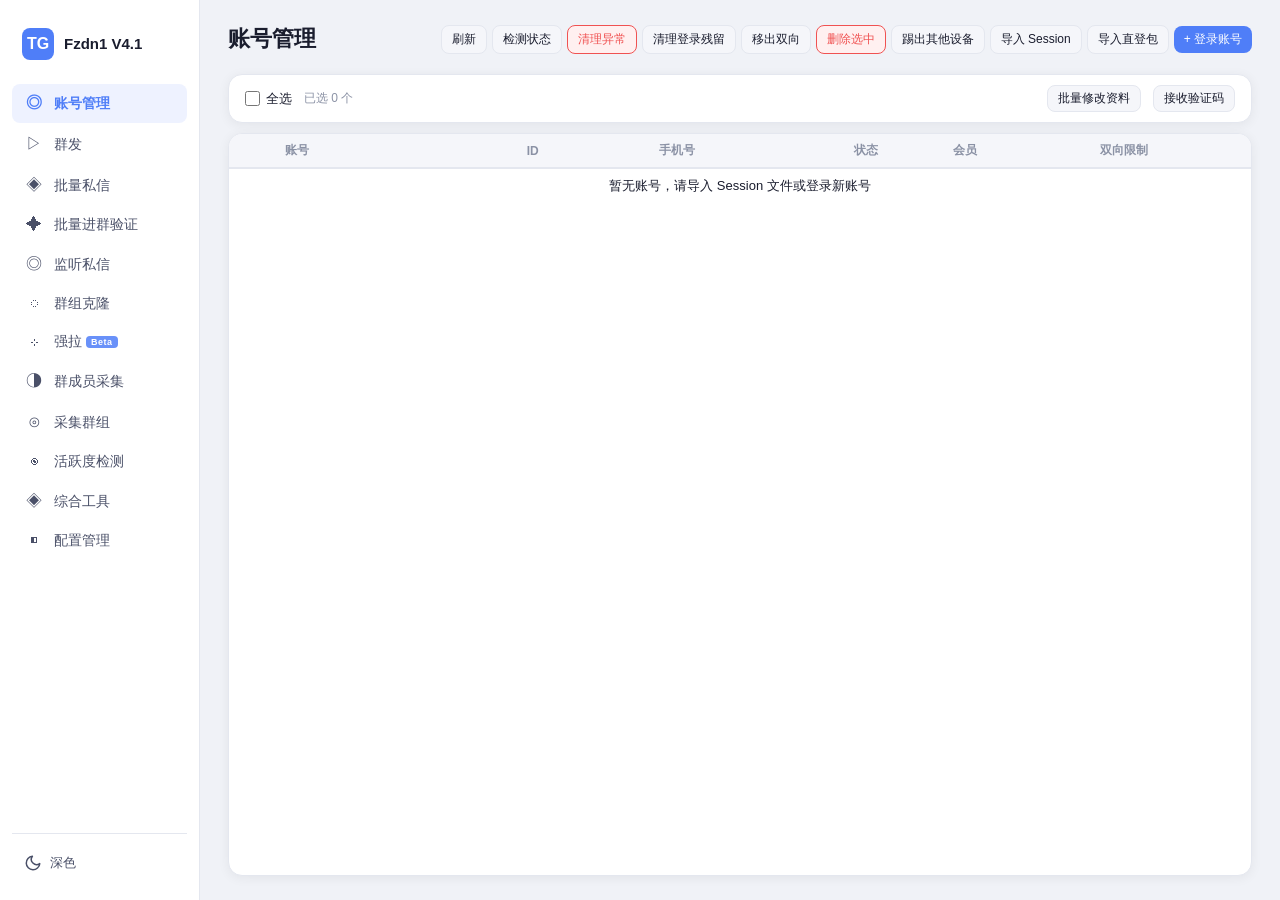
<file: source/ui/index.html>
<!DOCTYPE html>
<html lang="zh-CN" data-theme="light">
<head>
<meta charset="UTF-8">
<meta name="viewport" content="width=device-width, initial-scale=1.0">
<title>Fzdn1 TG Tool V4.1</title>
<link rel="stylesheet" href="style.css">
</head>
<body>

<!-- ── 侧边栏 ── -->
<aside class="sidebar" id="sidebar">
  <div class="sidebar-logo">
    <span class="logo-icon">TG</span>
    <div>
      <div class="logo-text">Fzdn1 V4.1</div>
      <div id="license-expire" style="font-size:11px;color:var(--text-muted);margin-top:2px;font-weight:400"></div>
    </div>
  </div>

  <nav class="sidebar-nav">
    <a class="nav-item active" data-page="accounts" onclick="switchPage('accounts')">
      <span class="nav-icon">◎</span><span class="nav-label">账号管理</span>
    </a>
    <a class="nav-item" data-page="broadcast" onclick="switchPage('broadcast')">
      <span class="nav-icon">▷</span><span class="nav-label">群发</span>
    </a>
    <a class="nav-item" data-page="dm" onclick="switchPage('dm')">
      <span class="nav-icon">◈</span><span class="nav-label">批量私信</span>
    </a>
    <a class="nav-item" data-page="verifier" onclick="switchPage('verifier')">
      <span class="nav-icon">✦</span><span class="nav-label">批量进群验证</span>
    </a>
    <a class="nav-item" data-page="monitor" onclick="switchPage('monitor')">
      <span class="nav-icon">◎</span><span class="nav-label">监听私信</span>
    </a>
    <a class="nav-item" data-page="clone" onclick="switchPage('clone')">
      <span class="nav-icon">◌</span><span class="nav-label">群组克隆</span>
    </a>
    <a class="nav-item" data-page="inviter" onclick="switchPage('inviter')">
      <span class="nav-icon">⊹</span><span class="nav-label">强拉<span class="nav-beta">Beta</span></span>
    </a>
    <a class="nav-item" data-page="member-scraper" onclick="switchPage('member-scraper')">
      <span class="nav-icon">◑</span><span class="nav-label">群成员采集</span>
    </a>
    <a class="nav-item" data-page="scraper" onclick="switchPage('scraper')">
      <span class="nav-icon">⊙</span><span class="nav-label">采集群组</span>
    </a>
    <a class="nav-item" data-page="checker" onclick="switchPage('checker')">
      <span class="nav-icon">◉</span><span class="nav-label">活跃度检测</span>
    </a>
    <a class="nav-item" data-page="tools" onclick="switchPage('tools')">
      <span class="nav-icon">◈</span><span class="nav-label">综合工具</span>
    </a>
    <a class="nav-item" data-page="config" onclick="switchPage('config')">
      <span class="nav-icon">◧</span><span class="nav-label">配置管理</span>
    </a>
  </nav>

  <div class="sidebar-bottom">
    <button class="theme-toggle" onclick="toggleTheme()" title="切换主题" id="theme-btn">
      <svg id="theme-icon-moon" xmlns="http://www.w3.org/2000/svg" width="18" height="18" viewBox="0 0 24 24" fill="none" stroke="currentColor" stroke-width="2" stroke-linecap="round" stroke-linejoin="round"><path d="M21 12.79A9 9 0 1 1 11.21 3 7 7 0 0 0 21 12.79z"/></svg>
      <svg id="theme-icon-sun" xmlns="http://www.w3.org/2000/svg" width="18" height="18" viewBox="0 0 24 24" fill="none" stroke="currentColor" stroke-width="2" stroke-linecap="round" stroke-linejoin="round" style="display:none"><circle cx="12" cy="12" r="5"/><line x1="12" y1="1" x2="12" y2="3"/><line x1="12" y1="21" x2="12" y2="23"/><line x1="4.22" y1="4.22" x2="5.64" y2="5.64"/><line x1="18.36" y1="18.36" x2="19.78" y2="19.78"/><line x1="1" y1="12" x2="3" y2="12"/><line x1="21" y1="12" x2="23" y2="12"/><line x1="4.22" y1="19.78" x2="5.64" y2="18.36"/><line x1="18.36" y1="5.64" x2="19.78" y2="4.22"/></svg>
      <span style="font-size:13px;color:var(--text-sidebar)" id="theme-label">深色</span>
    </button>
  </div>
</aside>

<!-- ── 主内容区 ── -->
<main class="main-content">

  <!-- Toast 通知 -->
  <div id="toast-container"></div>

  <!-- ══ 账号管理页 ══ -->
  <div class="page active" id="page-accounts">
    <div class="page-header">
      <h1 class="page-title">账号管理</h1>
      <div class="header-actions acct-actions">
        <button class="btn btn-ghost" onclick="refreshAccounts()">刷新</button>
        <button class="btn btn-ghost" onclick="detectAccounts()">检测状态</button>
        <button class="btn btn-ghost btn-danger" onclick="cleanAbnormal()">清理异常</button>
        <button class="btn btn-ghost btn-warning" onclick="cleanupOrphanSessions()">清理登录残留</button>
        <button class="btn btn-ghost btn-warning" onclick="moveSpamAccounts()">移出双向</button>
        <button class="btn btn-ghost btn-danger" onclick="deleteSelected()">删除选中</button>
        <button class="btn btn-ghost" onclick="kickOtherDevices()">踢出其他设备</button>
        <button class="btn btn-ghost" onclick="importSessions()">导入 Session</button>
        <button class="btn btn-ghost" onclick="importTdata()">导入直登包</button>
        <button class="btn btn-primary" onclick="showLoginModal()">+ 登录账号</button>
      </div>
    </div>

    <!-- 全选栏 -->
    <div class="select-bar card" style="margin-bottom:10px">
      <label class="checkbox-label">
        <input type="checkbox" id="select-all" onchange="toggleSelectAll(this)">
        <span>全选</span>
      </label>
      <span class="select-count" id="select-count">已选 0 个</span>
      <button class="btn btn-sm btn-ghost" onclick="showEditProfileModal()">批量修改资料</button>
      <button class="btn btn-sm btn-ghost" onclick="showFetchCodeModal()">接收验证码</button>
    </div>

    <!-- 账号列表（固定高度滚动容器） -->
    <div class="account-list-wrap">
      <table class="account-table">
        <colgroup>
          <col class="col-check">
          <col class="col-name">
          <col class="col-id">
          <col class="col-phone">
          <col class="col-status">
          <col class="col-premium">
          <col class="col-spam">
        </colgroup>
        <thead>
          <tr>
            <th></th>
            <th>账号</th>
            <th>ID</th>
            <th>手机号</th>
            <th class="th-center">状态</th>
            <th class="th-center">会员</th>
            <th class="th-center" style="padding-left:0">双向限制</th>
          </tr>
        </thead>
        <tbody id="account-list">
          <tr><td colspan="7" class="empty-state">暂无账号，请导入 Session 文件或登录新账号</td></tr>
        </tbody>
      </table>
    </div>
  </div>

  <!-- ══ 群发页 ══ -->
  <div class="page" id="page-broadcast">
    <div class="page-header">
      <h1 class="page-title">群发</h1>
      <div class="header-actions">
        <span class="status-badge" id="broadcast-status-badge">空闲</span>
        <button class="btn btn-ghost" onclick="showSelectAccountModal('broadcast')">选择账号 <span class="count-badge" id="bc-account-count">全部</span></button>
        <button class="btn btn-primary" id="broadcast-start-btn" onclick="startBroadcast()">▷ 开始群发</button>
        <button class="btn btn-danger" id="broadcast-stop-btn" onclick="stopBroadcast()" disabled>◼ 停止</button>
      </div>
    </div>

    <!-- 顶部设置卡片 -->
    <div class="card bc-top-card">
      <!-- 第一行：间隔设置 -->
      <div class="bc-row1">
        <span class="bc-label">群组间隔</span>
        <input type="number" id="bc-interval-min" class="input bc-num" value="30" min="1">
        <span class="bc-tilde">~</span>
        <input type="number" id="bc-interval-max" class="input bc-num" value="60" min="1">
        <span class="bc-unit">秒</span>
        <span class="bc-row-sep"></span>
        <span class="bc-label">轮次间隔</span>
        <input type="number" id="bc-complete-min" class="input bc-num" value="60" min="1">
        <span class="bc-tilde">~</span>
        <input type="number" id="bc-complete-max" class="input bc-num" value="120" min="1">
        <span class="bc-unit">秒</span>
        <span class="bc-row-sep"></span>
        <label class="toggle-label bc-sm-label">
          <input type="checkbox" id="bc-schedule-enable"><span>定时</span>
        </label>
        <input type="datetime-local" id="bc-schedule-time" class="input bc-datetime">
        <span class="bc-row-sep"></span>
        <label class="toggle-label bc-sm-label" title="触发双向限制时自动给 SpamBot 发 /start 尝试解除">
          <input type="checkbox" id="bc-auto-unspam"><span>双向自动解除</span>
        </label>
        <span class="bc-row-sep"></span>
        <label class="toggle-label bc-sm-label" title="群发前检测无发言权限的群组并自动退出">
          <input type="checkbox" id="cfg-auto-leave"><span>退出禁言群</span>
        </label>
      </div>

      <!-- 第二行：发送模式 tab + 参数 -->
      <div class="bc-row2">
        <div class="bc-mode-tabs">
          <button class="bc-mode-pill active" data-mode="引用转发" onclick="switchBcMode('引用转发', this)">引用转发</button>
          <button class="bc-mode-pill" data-mode="直发" onclick="switchBcMode('直发', this)">直发</button>
          <button class="bc-mode-pill" data-mode="转发" onclick="switchBcMode('转发', this)">转发</button>
          <button class="bc-mode-pill" data-mode="Post" onclick="switchBcMode('Post', this)">Post</button>
          <button class="bc-mode-pill" data-mode="贴纸" onclick="switchBcMode('贴纸', this)">贴纸</button>
          <button class="bc-mode-pill" data-mode="名片" onclick="switchBcMode('名片', this)">名片</button>
        </div>
        <span class="bc-row-sep"></span>
        <div class="bc-param-wrap">
          <div class="bc-param-panel active" id="bc-param-引用转发">
            <span class="bc-label">消息链接</span><span class="count-badge" id="bc-link-count">0</span>
            <button class="btn btn-sm btn-ghost" onclick="showListModal('message_links','消息链接','https://t.me/...')">管理</button>
            <span class="bc-vsep"></span>
            <span class="bc-label">回复文本</span><span class="count-badge" id="bc-text-count">0</span>
            <button class="btn btn-sm btn-ghost" onclick="showListModal('reply_texts','回复文本','文本内容')">管理</button>
            <span class="bc-vsep"></span>
            <label class="toggle-label bc-sm-label"><input type="checkbox" id="bc-random-send"><span>随机发送</span></label>
            <label class="toggle-label bc-sm-label"><input type="checkbox" id="bc-use-quote"><span>显示原文引用</span></label>
          </div>
          <div class="bc-param-panel" id="bc-param-直发">
            <span class="bc-label">发送文案</span><span class="count-badge" id="bc-direct-count">0</span>
            <button class="btn btn-sm btn-ghost" onclick="showDirectMediaModal('bc')">管理</button>
            <span class="bc-vsep"></span>
            <label class="toggle-label bc-sm-label"><input type="checkbox" id="bc-direct-random"><span>随机发送</span></label>
            <label class="toggle-label bc-sm-label"><input type="checkbox" id="bc-direct-random-suffix"><span>随机后缀</span></label>
          </div>
          <div class="bc-param-panel" id="bc-param-转发">
            <span class="bc-label">消息链接</span><span class="count-badge" id="bc-fwd-count">0</span>
            <button class="btn btn-sm btn-ghost" onclick="showListModal('forward_links','转发链接','https://t.me/...')">管理</button>
            <span class="bc-vsep"></span>
            <label class="toggle-label bc-sm-label"><input type="checkbox" id="bc-fwd-hide"><span>隐藏来源</span></label>
            <label class="toggle-label bc-sm-label"><input type="checkbox" id="bc-fwd-random"><span>随机发送</span></label>
          </div>
          <div class="bc-param-panel" id="bc-param-Post">
            <span class="bc-label">分享码</span><span class="count-badge" id="bc-post-count">0</span>
            <button class="btn btn-sm btn-ghost" onclick="showListModal('post_codes','Post分享码','分享码')">管理</button>
            <span class="bc-vsep"></span>
            <label class="toggle-label bc-sm-label"><input type="checkbox" id="bc-post-random"><span>随机发送</span></label>
          </div>
          <div class="bc-param-panel" id="bc-param-贴纸">
            <span class="bc-label">贴纸包</span><span class="count-badge" id="bc-sticker-count">0</span>
            <button class="btn btn-sm btn-ghost" onclick="showListModal('sticker_packs','贴纸包链接','https://t.me/addstickers/PackName')">管理</button>
            <span class="bc-vsep"></span>
            <span style="font-size:11px;color:var(--text-muted)">从所有贴纸包中随机发一张</span>
          </div>
          <div class="bc-param-panel" id="bc-param-名片">
            <span class="bc-label">名片列表</span><span class="count-badge" id="bc-contact-count">0</span>
            <button class="btn btn-sm btn-ghost" onclick="showContactModal('bc')">管理</button>
            <span class="bc-vsep"></span>
            <label class="toggle-label bc-sm-label"><input type="checkbox" id="bc-contact-random" checked><span>随机发送</span></label>
            <span style="font-size:11px;color:var(--text-muted)">格式: 手机号|显示名字</span>
          </div>
        </div>
      </div>
    </div>

    <!-- 中间：账号统计（固定高度可滚动） -->
    <div class="card bc-stats-card">
      <div class="stats-table-wrap">
        <table class="stats-table">
          <thead>
            <tr>
              <th>账号</th>
              <th>手机号</th>
              <th>成功</th>
              <th>失败</th>
              <th>群组</th>
              <th>轮次</th>
              <th>状态</th>
              <th style="text-align:right"><button class="btn btn-sm btn-ghost" onclick="refreshStats()" style="padding:2px 8px;font-size:11px">刷新</button></th>
            </tr>
          </thead>
          <tbody id="stats-tbody"></tbody>
        </table>
      </div>
    </div>

    <!-- 底部：运行日志（撑满剩余空间） -->
    <div class="card bc-log-card">
      <div class="card-title">运行日志 <button class="btn btn-sm btn-ghost" onclick="clearLog('broadcast-log')" style="float:right">清空</button></div>
      <div class="log-box" id="broadcast-log"></div>
    </div>
  </div>

  <!-- ══ 批量私信页 ══ -->
  <div class="page" id="page-dm">
    <div class="page-header">
      <h1 class="page-title">批量私信</h1>
      <div class="header-actions">
        <span class="status-badge" id="dm-status-badge">就绪</span>
        <button class="btn btn-ghost" onclick="showSelectAccountModal('dm')">选择账号 <span class="count-badge" id="dm-account-count">全部</span></button>
        <button class="btn btn-primary" id="dm-start-btn" onclick="startDm()">▷ 开始私信</button>
        <button class="btn btn-danger" id="dm-stop-btn" onclick="stopDm()" disabled>◼ 停止</button>
      </div>
    </div>

    <!-- 顶部设置卡片 -->
    <div class="card bc-top-card">
      <!-- 第一行：发送设置 -->
      <div class="bc-row1">
        <span class="bc-label">用户间隔</span>
        <input type="number" id="dm-interval-min" class="input bc-num" value="30" min="1">
        <span class="bc-tilde">~</span>
        <input type="number" id="dm-interval-max" class="input bc-num" value="60" min="1">
        <span class="bc-unit">秒</span>
        <span class="bc-row-sep"></span>
        <span class="bc-label">单账号上限</span>
        <input type="number" id="dm-max-per-account" class="input bc-num" value="0" min="0" style="width:60px !important">
        <span style="font-size:11px;color:var(--text-muted)">0=不限</span>
        <span class="bc-row-sep"></span>
        <label class="toggle-label bc-sm-label">
          <input type="checkbox" id="dm-stop-on-flood"><span>双向立即停止</span>
        </label>
        <span class="bc-row-sep"></span>
        <label class="toggle-label bc-sm-label">
          <input type="checkbox" id="dm-schedule-enable"><span>定时</span>
        </label>
        <input type="datetime-local" id="dm-schedule-time" class="input bc-datetime">
      </div>

      <!-- 第二行：发送模式 tab + 参数 -->
      <div class="bc-row2">
        <div class="bc-mode-tabs">
          <button class="bc-mode-pill active" data-mode="直发" onclick="switchDmMode('直发', this)">直发</button>
          <button class="bc-mode-pill" data-mode="引用转发" onclick="switchDmMode('引用转发', this)">引用转发</button>
          <button class="bc-mode-pill" data-mode="转发" onclick="switchDmMode('转发', this)">转发</button>
          <button class="bc-mode-pill" data-mode="Post" onclick="switchDmMode('Post', this)">Post</button>
          <button class="bc-mode-pill" data-mode="贴纸" onclick="switchDmMode('贴纸', this)">贴纸</button>
          <button class="bc-mode-pill" data-mode="名片" onclick="switchDmMode('名片', this)">名片</button>
        </div>
        <span class="bc-row-sep"></span>
        <div class="bc-param-wrap">
          <div class="bc-param-panel active" id="dm-param-直发">
            <span class="bc-label">发送文案</span><span class="count-badge" id="dm-direct-count">0</span>
            <button class="btn btn-sm btn-ghost" onclick="showDirectMediaModal('dm')">管理</button>
            <span class="bc-vsep"></span>
            <label class="toggle-label bc-sm-label"><input type="checkbox" id="dm-direct-random"><span>随机发送</span></label>
          </div>
          <div class="bc-param-panel" id="dm-param-引用转发">
            <span class="bc-label">消息链接</span><span class="count-badge" id="dm-link-count">0</span>
            <button class="btn btn-sm btn-ghost" onclick="showListModal('dm_links','私信链接','https://t.me/...')">管理</button>
            <span class="bc-vsep"></span>
            <span class="bc-label">回复文本</span><span class="count-badge" id="dm-text-count">0</span>
            <button class="btn btn-sm btn-ghost" onclick="showListModal('dm_reply_texts','私信回复文本','文本内容')">管理</button>
            <span class="bc-vsep"></span>
            <label class="toggle-label bc-sm-label"><input type="checkbox" id="dm-random-send"><span>随机发送</span></label>
          </div>
          <div class="bc-param-panel" id="dm-param-转发">
            <span class="bc-label">消息链接</span><span class="count-badge" id="dm-fwd-count">0</span>
            <button class="btn btn-sm btn-ghost" onclick="showListModal('dm_forward_links','私信转发链接','https://t.me/...')">管理</button>
            <span class="bc-vsep"></span>
            <label class="toggle-label bc-sm-label"><input type="checkbox" id="dm-fwd-hide"><span>隐藏来源</span></label>
            <label class="toggle-label bc-sm-label"><input type="checkbox" id="dm-fwd-random"><span>随机发送</span></label>
          </div>
          <div class="bc-param-panel" id="dm-param-Post">
            <span class="bc-label">分享码</span><span class="count-badge" id="dm-post-count">0</span>
            <button class="btn btn-sm btn-ghost" onclick="showListModal('dm_post_codes','私信分享码','分享码')">管理</button>
            <span class="bc-vsep"></span>
            <label class="toggle-label bc-sm-label"><input type="checkbox" id="dm-post-random"><span>随机发送</span></label>
          </div>
          <div class="bc-param-panel" id="dm-param-贴纸">
            <span class="bc-label">贴纸包</span><span class="count-badge" id="dm-sticker-count">0</span>
            <button class="btn btn-sm btn-ghost" onclick="showListModal('dm_sticker_packs','私信贴纸包链接','https://t.me/addstickers/PackName')">管理</button>
            <span class="bc-vsep"></span>
            <span style="font-size:11px;color:var(--text-muted)">从所有贴纸包中随机发一张</span>
          </div>
          <div class="bc-param-panel" id="dm-param-名片">
            <span class="bc-label">名片列表</span><span class="count-badge" id="dm-contact-count">0</span>
            <button class="btn btn-sm btn-ghost" onclick="showContactModal('dm')">管理</button>
            <span class="bc-vsep"></span>
            <label class="toggle-label bc-sm-label"><input type="checkbox" id="dm-contact-random" checked><span>随机发送</span></label>
            <span style="font-size:11px;color:var(--text-muted)">格式: 手机号|显示名字</span>
          </div>
        </div>
      </div>
    </div>

    <!-- 中间：目标用户 + 实时统计（左右分栏） -->
    <div class="dm-mid-row">
      <div class="card dm-users-card">
        <div class="card-title">
          目标用户 <small style="color:var(--text-muted);text-transform:none;letter-spacing:0">一行一个，支持 @用户名、链接或手机号</small>
          <button onclick="copyAllDmUsers()" style="margin-left:8px;padding:2px 10px;font-size:11px;cursor:pointer;border:none;border-radius:4px;background:var(--accent);color:#fff;font-weight:600">复制全部</button>
        </div>
        <textarea id="dm-users-input" class="textarea" placeholder="@username&#10;https://t.me/username&#10;+8613800138000&#10;8613800138000&#10;..." style="flex:1;resize:none;height:100%;min-height:0"></textarea>
      </div>
      <div class="card dm-stat-card">
        <div class="card-title">实时统计</div>
        <div class="dm-stats">
          <div class="dm-stat-item">
            <div class="dm-stat-num success" id="dm-success-num">0</div>
            <div class="dm-stat-label">成功</div>
          </div>
          <div class="dm-stat-item">
            <div class="dm-stat-num danger" id="dm-failed-num">0</div>
            <div class="dm-stat-label">失败</div>
          </div>
        </div>
      </div>
    </div>

    <!-- 底部：私信日志 -->
    <div class="card bc-log-card">
      <div class="card-title">私信日志 <button class="btn btn-sm btn-ghost" onclick="clearLog('dm-log')" style="float:right">清空</button></div>
      <div class="log-box" id="dm-log"></div>
    </div>
  </div>

  <!-- ══ 配置管理页 ══ -->
  <div class="page" id="page-config">
    <div class="page-header">
      <h1 class="page-title">配置管理</h1>
      <div class="header-actions">
        <button class="btn btn-primary" onclick="saveConfig()">保存配置</button>
      </div>
    </div>

    <div class="config-grid">
      <!-- API 配置 -->
      <div class="card">
        <div class="card-title">API 配置</div>
        <div class="form-group">
          <label>API ID</label>
          <input type="text" id="cfg-api-id" class="input" placeholder="19507614">
        </div>
        <div class="form-group">
          <label>API Hash</label>
          <input type="text" id="cfg-api-hash" class="input" placeholder="6ed7516ea066d98be8fe9f4d560f5950">
        </div>
        <div class="form-group">
          <label style="color:var(--text-muted);font-size:12px">获取地址: https://my.telegram.org/apps</label>
        </div>
        <button class="btn btn-ghost" onclick="showApiPoolModal()">管理 API 池</button>
      </div>

      <!-- 行为配置 -->
      <div class="card">
        <div class="card-title">行为配置</div>
        <label class="toggle-label">
          <input type="checkbox" id="cfg-keep-online">
          <span>保持账号在线</span>
        </label>
        <label class="toggle-label">
          <input type="checkbox" id="cfg-device-sim">
          <span>设备信息模拟</span>
        </label>
      </div>

      <!-- 代理配置 -->
      <div class="card config-full" style="display:flex;flex-direction:column">
        <div class="card-title">代理配置 <small style="color:var(--text-muted)">每行一个，格式: [user:pass@]host:port，留空则不使用</small></div>
        <div style="display:flex;align-items:center;gap:10px;margin-bottom:8px">
          <span style="font-size:12px;color:var(--text-muted);white-space:nowrap">代理类型</span>
          <select id="cfg-proxy-type" class="input" style="width:110px;padding:5px 8px;font-size:13px">
            <option value="socks5">SOCKS5</option>
            <option value="socks4">SOCKS4</option>
            <option value="http">HTTP</option>
          </select>
        </div>
        <textarea id="cfg-proxies" class="textarea" rows="5" placeholder="user:pass@1.2.3.4:1080&#10;1.2.3.4:1080" style="flex:1;resize:none"></textarea>
      </div>
    </div>
  </div>

  <!-- ══ 采集器页 ══ -->
  <div class="page" id="page-scraper">
    <div class="page-header">
      <h1 class="page-title">采集器</h1>
      <div class="header-actions">
        <span class="status-badge" id="scraper-status-badge">空闲</span>
        <button class="btn btn-ghost" onclick="showScAccountModal()">选择采集账号 <span class="count-badge" id="sc-account-count">全部</span></button>
        <button class="btn btn-primary" id="scraper-start-btn" onclick="startScraper()">▷ 开始采集</button>
        <button class="btn btn-danger" id="scraper-stop-btn" onclick="stopScraper()" disabled>◼ 停止</button>
      </div>
    </div>

    <!-- 顶部：采集设置 -->
    <div class="bc-top-row">
      <div class="card bc-mode-card" style="flex:1">
        <div class="card-title">采集设置 <small style="color:var(--text-muted);text-transform:none;letter-spacing:0;font-weight:400">API 和账号复用配置管理页的设置</small></div>
        <div style="display:flex;gap:16px;flex-wrap:wrap;align-items:center">
          <div class="form-group" style="flex:0 0 auto;margin-bottom:0">
            <label>jisou 翻页上限</label>
            <input type="number" id="sc-max-jisou" class="input" value="100" min="1" style="width:70px">
          </div>
          <div class="form-group" style="flex:0 0 auto;margin-bottom:0">
            <label>jiso/soso 翻页上限</label>
            <input type="number" id="sc-max-base" class="input" value="600" min="1" style="width:70px">
          </div>
          <div class="form-group" style="flex:0 0 auto;margin-bottom:0">
            <label>验证码重试次数</label>
            <input type="number" id="sc-captcha-retry" class="input" value="3" min="1" style="width:60px">
          </div>
        </div>
      </div>
    </div>

    <!-- 账号选择弹窗触发按钮已移至 header -->

    <!-- 中间：关键词 + 统计 -->
    <div class="dm-mid-row">
      <!-- 关键词管理 -->
      <div class="card dm-users-card">
        <div class="card-title" style="display:flex;align-items:center;justify-content:space-between;margin-bottom:10px">
          <span>关键词 <span class="count-badge" id="sc-kw-count">0</span></span>
          <button class="btn btn-sm btn-ghost" onclick="showScKeywordsModal()">管理</button>
        </div>
        <div class="scraper-kw-list" id="sc-kw-list"></div>
      </div>

      <!-- 采集统计 -->
      <div class="card sc-stat-card">
        <div class="card-title">采集统计</div>
        <div style="display:flex;flex-direction:column;gap:8px;padding:2px 0">
          <div class="dm-stat-item">
            <div class="dm-stat-num success" id="sc-total-num" style="font-size:22px">0</div>
            <div class="dm-stat-label">链接总数</div>
          </div>
          <div class="dm-stat-item">
            <div class="dm-stat-num" style="color:var(--accent);font-size:22px" id="sc-new-num">0</div>
            <div class="dm-stat-label">本次新增</div>
          </div>
          <div class="dm-stat-item">
            <div class="dm-stat-num" style="color:var(--text-muted);font-size:22px" id="sc-round-num">0</div>
            <div class="dm-stat-label">当前轮次</div>
          </div>
        </div>
        <div style="margin-top:12px;display:flex;flex-direction:column;gap:6px">
          <button class="btn btn-sm btn-ghost" onclick="viewScraperResults()">查看结果</button>
          <button class="btn btn-sm btn-ghost" onclick="openScraperResultFile()">打开文件位置</button>
        </div>
      </div>
    </div>

    <!-- 底部：采集日志 -->
    <div class="card bc-log-card">
      <div class="card-title">采集日志 <button class="btn btn-sm btn-ghost" onclick="clearLog('scraper-log')" style="float:right">清空</button></div>
      <div class="log-box" id="scraper-log"></div>
    </div>
  </div>

  <!-- ══ 过验证页 ══ -->
  <div class="page" id="page-verifier">
    <div class="page-header">
      <h1 class="page-title">批量进群验证</h1>
      <div class="header-actions">
        <span class="status-badge" id="verifier-status-badge">空闲</span>
        <button class="btn btn-sm btn-ghost" onclick="showSelectAccountModal('verifier')">选择账号 <span class="count-badge" id="vf-account-count">全部</span></button>
        <button class="btn btn-sm btn-primary" id="verifier-start-btn" onclick="startVerifier()">▷ 开始</button>
        <button class="btn btn-sm btn-danger" id="verifier-stop-btn" onclick="stopVerifier()" disabled>◼ 停止</button>
        <button class="btn btn-sm btn-ghost btn-danger" onclick="leaveAllGroups()">退出所有群组</button>
        <label class="toggle-label" style="font-size:12px">
          <input type="checkbox" id="vf-leave-channels">
          <span>同时退出频道</span>
        </label>
        <button class="btn btn-sm btn-ghost" id="packer-start-btn" onclick="startGroupPacker()">📦 打包群组</button>
        <button class="btn btn-sm btn-ghost" onclick="exportGroupLinks()">📋 导出链接</button>
      </div>
    </div>

    <!-- 顶部：群组输入 + 间隔设置 + 统计 -->
    <div class="bc-top-row">
      <div class="card bc-mode-card vf-groups-card" style="flex:2">
        <div class="card-title">群组链接 <small style="color:var(--text-muted);text-transform:none;letter-spacing:0;font-weight:400">一行一个，支持 @用户名、t.me/ 链接或 t.me/addlist/ 文件夹链接</small></div>
        <textarea id="vf-groups-input" class="textarea" placeholder="@groupname&#10;https://t.me/groupname&#10;https://t.me/addlist/xxxxx&#10;..." style="resize:none;min-height:100px;flex:1"></textarea>
      </div>
      <div class="card bc-interval-card">
        <div class="card-title">间隔设置</div>
        <div class="form-group" style="margin-bottom:0">
          <label>群组间隔（秒）</label>
          <div class="range-input">
            <input type="number" id="vf-interval-min" class="input" value="160" min="1">
            <span>~</span>
            <input type="number" id="vf-interval-max" class="input" value="220" min="1">
          </div>
        </div>
        <div style="margin-top:8px">
          <div class="vf-inline-row">
            <label class="toggle-label" style="font-size:12px">
              <input type="checkbox" id="vf-test-speak">
              <span>加入后发言测试（单群组模式）</span>
            </label>
            <button class="btn btn-sm btn-ghost" onclick="showListModal('vf_greeting_texts','发言测试文案','大家好')">管理 <span class="count-badge" id="vf-greeting-count">0</span></button>
          </div>
          <label class="toggle-label" style="font-size:12px;margin-top:4px">
            <input type="checkbox" id="vf-all-join">
            <span>所有账号加入全部群组（不均分）</span>
          </label>
          <label class="toggle-label" style="font-size:12px;margin-top:4px">
            <input type="checkbox" id="vf-auto-start-broadcast">
            <span>完成后自动开始群发</span>
          </label>
          <label class="toggle-label" style="font-size:12px;margin-top:8px">
            <input type="checkbox" id="vf-ai-enable">
            <span>启用 Gemini AI 处理高难验证题</span>
          </label>
          <div style="margin-top:8px;display:flex;flex-direction:column;gap:6px">
            <input type="password" id="vf-ai-api-key" class="input" placeholder="Gemini / 渠道 API Key（客户只需填写一个 Key）">
            <input type="text" id="vf-ai-base-url" class="input" placeholder="AI 接口地址，默认 https://right.codes/gemini">
            <div style="display:flex;align-items:center;gap:6px">
              <select id="vf-ai-proxy-scheme" class="input" style="width:92px;padding:5px 8px;font-size:12px">
                <option value="auto">自动</option>
                <option value="http">HTTP</option>
                <option value="https">HTTPS</option>
                <option value="socks5">SOCKS5</option>
                <option value="socks4">SOCKS4</option>
              </select>
              <input type="text" id="vf-ai-proxy-url" class="input" style="flex:1" placeholder="AI 专用代理（可选，只影响 AI；如 127.0.0.1:7890 或 user:pass@host:port）">
            </div>
            <div style="display:flex;align-items:center;gap:8px">
              <label for="vf-ai-timeout" style="font-size:12px;color:var(--text-muted);white-space:nowrap">AI 超时（秒）</label>
              <input type="number" id="vf-ai-timeout" class="input" value="3" min="1" max="10" step="0.5" style="width:90px">
              <span style="font-size:11px;color:var(--text-muted)">仅用于图片题、语义按钮题、非数学投票题</span>
            </div>
          </div>
          <label class="toggle-label" style="font-size:12px;margin-top:4px;display:none">
            <input type="checkbox" id="vf-debug-capture">
            <span>调试抓取（记录完整验证流程到 group_verifications.json）</span>
          </label>
        </div>
      </div>
      <div class="card dm-stat-card">
        <div class="card-title">实时统计</div>
        <div class="dm-stats">
          <div class="dm-stat-item">
            <div class="dm-stat-num" style="color:var(--accent)" id="vf-joined-num">0</div>
            <div class="dm-stat-label">已加群组</div>
          </div>
          <div class="dm-stat-item">
            <div class="dm-stat-num success" id="vf-success-num">0</div>
            <div class="dm-stat-label">验证成功</div>
          </div>
          <div class="dm-stat-item">
            <div class="dm-stat-num danger" id="vf-failed-num">0</div>
            <div class="dm-stat-label">验证失败</div>
          </div>
        </div>
      </div>
    </div>

    <!-- 底部：运行日志（撑满剩余空间） -->
    <div class="card bc-log-card">
      <div class="card-title">运行日志 <button class="btn btn-sm btn-ghost" onclick="clearLog('verifier-log')" style="float:right">清空</button></div>
      <div class="log-box" id="verifier-log"></div>
    </div>
  </div>

  <!-- ══ 监听私信页 ══ -->
  <div class="page" id="page-monitor">
    <div class="page-header">
      <h1 class="page-title">监听私信</h1>
      <div class="header-actions">
        <span class="status-badge" id="monitor-status-badge">空闲</span>
        <button class="btn btn-sm btn-primary" id="monitor-start-btn" onclick="startMonitor()">▷ 开始监听</button>
        <button class="btn btn-sm btn-danger" id="monitor-stop-btn" onclick="stopMonitor()" disabled>◼ 停止</button>
      </div>
    </div>

    <div class="two-col" style="flex:1;min-height:0">
      <!-- 左侧：配置区 -->
      <div class="col-left" style="flex:0 0 320px;overflow-y:auto">

        <!-- 账号选择 -->
        <div class="card" style="padding:12px 14px;margin-bottom:10px">
          <div class="card-title">账号配置</div>
          <div style="display:flex;flex-direction:column;gap:6px">
            <button class="btn btn-ghost btn-sm" onclick="showSelectAccountModal('monitor')">
              监听账号 <span class="count-badge" id="monitor-account-count">全部</span>
            </button>
            <button class="btn btn-ghost btn-sm" id="monitor-dm-account-btn" onclick="showMonitorDmAccountModal()">
              私信账号 <span class="count-badge" id="monitor-dm-account-count">0</span>
            </button>
          </div>
        </div>

        <!-- 关键词 -->
        <div class="card" style="padding:12px 14px;margin-bottom:10px">
          <div class="card-title" style="display:flex;align-items:center;justify-content:space-between;margin-bottom:8px">
            <span>关键词</span>
            <button class="btn btn-sm btn-ghost" onclick="saveMonitorConfig()">保存</button>
          </div>
          <textarea id="monitor-keywords" class="textarea" placeholder="一行一个，支持正则&#10;留空则监听全部消息" style="resize:none;height:80px"></textarea>
          <div style="margin-top:8px">
            <label style="font-size:11px;color:var(--text-muted);font-weight:600;display:block;margin-bottom:4px">黑名单关键词（命中则忽略）</label>
            <textarea id="monitor-blacklist" class="textarea" placeholder="一行一个" style="resize:none;height:60px"></textarea>
          </div>
        </div>

        <!-- 消息过滤器 -->
        <div class="card" style="padding:12px 14px;margin-bottom:10px">
          <div class="card-title" style="margin-bottom:8px">消息过滤器 <small style="color:var(--text-muted);font-weight:400;text-transform:none;letter-spacing:0">勾选则过滤掉该类消息</small></div>
          <div style="display:flex;flex-direction:column;gap:5px">
            <label class="toggle-label" style="font-size:12px"><input type="checkbox" id="filter-non-premium"><span>过滤未开会员用户</span></label>
            <label class="toggle-label" style="font-size:12px"><input type="checkbox" id="filter-forward"><span>转发消息</span></label>
            <label class="toggle-label" style="font-size:12px"><input type="checkbox" id="filter-link"><span>包含链接的消息</span></label>
            <label class="toggle-label" style="font-size:12px"><input type="checkbox" id="filter-mention"><span>包含用户名（@）的消息</span></label>
            <label class="toggle-label" style="font-size:12px"><input type="checkbox" id="filter-reply"><span>跨聊天引用消息</span></label>
            <label class="toggle-label" style="font-size:12px">
              <input type="checkbox" id="filter-long">
              <span>超长文消息（超过</span>
              <input type="number" id="filter-long-len" class="input" value="500" min="1" style="width:60px;height:24px;padding:2px 6px;margin:0 4px">
              <span>字）</span>
            </label>
          </div>
        </div>

        <!-- 私信设置 -->
        <div class="card" style="padding:12px 14px;margin-bottom:10px">
          <div class="card-title" style="display:flex;align-items:center;justify-content:space-between;margin-bottom:0">
            <span>私信设置</span>
            <button class="btn btn-sm btn-ghost" onclick="openModal('modal-monitor-dm-cfg')">管理</button>
          </div>
          <div style="margin-top:8px;font-size:12px;color:var(--text-muted)" id="monitor-dm-status-text">未开启</div>
        </div>

        <!-- 收到私信自动回复设置 -->
        <div class="card" style="padding:12px 14px;margin-bottom:10px">
          <div class="card-title" style="display:flex;align-items:center;justify-content:space-between;margin-bottom:0">
            <span>收到私信自动回复</span>
            <button class="btn btn-sm btn-ghost" onclick="openModal('modal-monitor-private-reply-cfg')">管理</button>
          </div>
          <div style="margin-top:8px;font-size:12px;color:var(--text-muted)" id="monitor-private-reply-status-text">未开启</div>
        </div>

        <!-- 群内回复设置 -->
        <div class="card" style="padding:12px 14px;margin-bottom:10px">
          <div class="card-title" style="display:flex;align-items:center;justify-content:space-between;margin-bottom:0">
            <span>群内回复设置</span>
            <button class="btn btn-sm btn-ghost" onclick="openModal('modal-monitor-reply-cfg')">管理</button>
          </div>
          <div style="margin-top:8px;font-size:12px;color:var(--text-muted)" id="monitor-reply-status-text">未开启</div>
        </div>

        <!-- 表情反应设置 -->
        <div class="card" style="padding:12px 14px;margin-bottom:10px">
          <div class="card-title" style="display:flex;align-items:center;justify-content:space-between;margin-bottom:0">
            <span>表情反应设置</span>
            <button class="btn btn-sm btn-ghost" onclick="openModal('modal-monitor-react-cfg')">管理</button>
          </div>
          <div style="margin-top:8px;font-size:12px;color:var(--text-muted)" id="monitor-react-status-text">未开启</div>
        </div>

        <!-- Bot 推送 -->
        <div class="card" style="padding:12px 14px;margin-bottom:0">
          <div class="card-title" style="display:flex;align-items:center;justify-content:space-between;margin-bottom:0">
            <span>Bot 推送</span>
            <button class="btn btn-sm btn-ghost" onclick="openModal('modal-monitor-bot-cfg')">管理</button>
          </div>
          <div style="margin-top:8px;font-size:12px;color:var(--text-muted)" id="monitor-bot-status-text">未开启</div>
        </div>

      </div>

      <!-- 右侧：统计 + 日志 -->
      <div class="col-right">
        <!-- 统计 -->
        <div class="card" style="padding:10px 16px;margin-bottom:10px;flex-shrink:0">
          <div style="display:flex;gap:24px;align-items:center;flex-wrap:wrap">
            <div class="dm-stat-item">
              <div class="dm-stat-num" style="color:var(--accent);font-size:24px" id="monitor-matched-num">0</div>
              <div class="dm-stat-label">命中次数</div>
            </div>
            <div class="dm-stat-item">
              <div class="dm-stat-num success" style="font-size:24px" id="monitor-dm-num">0</div>
              <div class="dm-stat-label">私信发送</div>
            </div>
            <div class="dm-stat-item">
              <div class="dm-stat-num" style="color:var(--warning);font-size:24px" id="monitor-bot-num">0</div>
              <div class="dm-stat-label">Bot 推送</div>
            </div>
            <div class="dm-stat-item">
              <div class="dm-stat-num" style="color:#a78bfa;font-size:24px" id="monitor-reply-num">0</div>
              <div class="dm-stat-label">群内回复</div>
            </div>
            <div class="dm-stat-item">
              <div class="dm-stat-num" style="color:#f472b6;font-size:24px" id="monitor-react-num">0</div>
              <div class="dm-stat-label">表情反应</div>
            </div>
            <div class="dm-stat-item">
              <div class="dm-stat-num" style="color:#14b8a6;font-size:24px" id="monitor-private-reply-num">0</div>
              <div class="dm-stat-label">私聊回复</div>
            </div>
          </div>
        </div>
        <!-- 日志 -->
        <div class="card bc-log-card">
          <div class="card-title">运行日志
            <button class="btn btn-sm btn-ghost" onclick="clearLog('monitor-log')" style="float:right">清空</button>
          </div>
          <div class="log-box" id="monitor-log"></div>
        </div>
      </div>
    </div>
  </div>

  <!-- ══ 强拉页 ══ -->
  <div class="page" id="page-clone">
    <div class="page-header">
      <h1 class="page-title">群组克隆</h1>
      <div class="header-actions">
        <span class="status-badge" id="clone-status-badge">空闲</span>
        <button class="btn btn-sm btn-ghost" onclick="createCloneTask()">新建任务</button>
        <button class="btn btn-sm btn-ghost" onclick="duplicateCloneTask()">复制任务</button>
        <button class="btn btn-sm btn-ghost btn-danger" onclick="deleteCloneTask()">删除任务</button>
        <button class="btn btn-sm btn-ghost" onclick="saveCloneTask()">保存任务</button>
        <button class="btn btn-sm btn-primary" id="clone-start-btn" onclick="startCloneTask()">▷ 启动任务</button>
        <button class="btn btn-sm btn-danger" id="clone-stop-btn" onclick="stopCloneTask()" disabled>◼ 停止任务</button>
      </div>
    </div>

    <div class="two-col" style="flex:1;min-height:0">
      <div class="col-left" style="flex:0 0 280px;max-width:280px;overflow-y:auto">
        <div class="card" style="padding:12px 14px;margin-bottom:10px">
          <div class="card-title" style="display:flex;align-items:center;justify-content:space-between;margin-bottom:8px">
            <span>任务列表</span>
            <button class="btn btn-sm btn-ghost" onclick="loadCloneTasks()">刷新</button>
          </div>
          <div id="clone-task-list" class="clone-task-list"></div>
        </div>

        <div class="card" style="padding:12px 14px;margin-bottom:10px">
          <div class="card-title" style="margin-bottom:8px">账号分配</div>
          <div style="display:flex;flex-direction:column;gap:8px">
            <button class="btn btn-ghost btn-sm" onclick="showCloneSessionModal('reader')">
              采集账号 <span class="count-badge" id="clone-reader-count">0</span>
            </button>
            <button class="btn btn-ghost btn-sm" onclick="showCloneSessionModal('sender')">
              发送账号 <span class="count-badge" id="clone-sender-count">0</span>
            </button>
            <button class="btn btn-ghost btn-sm" onclick="showCloneSessionModal('standby')">
              备用账号 <span class="count-badge" id="clone-standby-count">0</span>
            </button>
          </div>
          <div style="font-size:12px;color:var(--text-muted);margin-top:8px;line-height:1.6">
            同一目标群默认串行发送，避免顺序错乱。账号角色不允许重叠。
          </div>
        </div>

        <div class="card" style="padding:12px 14px">
          <div class="card-title" style="margin-bottom:8px">任务摘要</div>
          <div id="clone-task-summary" style="font-size:12px;color:var(--text-muted);line-height:1.7">
            暂未选择任务
          </div>
        </div>
      </div>

      <div class="col-right">
        <div class="card" style="padding:12px 16px;margin-bottom:10px;flex-shrink:0">
          <div class="card-title" style="margin-bottom:10px">基础配置</div>
          <div class="form-grid" style="display:grid;grid-template-columns:1fr 180px 180px;gap:10px">
            <div class="form-group" style="margin-bottom:0">
              <label>任务名称</label>
              <input type="text" id="clone-task-name" class="input" placeholder="例如：A群迁移到B群">
            </div>
            <div class="form-group" style="margin-bottom:0">
              <label>任务模式</label>
              <select id="clone-task-mode" class="input">
                <option value="history_realtime">历史 + 实时</option>
                <option value="history">仅历史</option>
                <option value="realtime">仅实时</option>
              </select>
            </div>
            <div class="form-group" style="margin-bottom:0">
              <label>启用</label>
              <label class="toggle-label" style="height:36px">
                <input type="checkbox" id="clone-task-enabled" checked><span>任务启用</span>
              </label>
            </div>
          </div>

          <div class="form-grid" style="display:grid;grid-template-columns:1fr 1fr;gap:10px;margin-top:10px">
            <div class="form-group" style="margin-bottom:0">
              <label>源群列表</label>
              <textarea id="clone-source-chats" class="textarea" placeholder="@source_group&#10;https://t.me/source2" style="height:120px;resize:none"></textarea>
            </div>
            <div class="form-group" style="margin-bottom:0">
              <label>目标群列表</label>
              <textarea id="clone-target-chats" class="textarea" placeholder="@target_group&#10;https://t.me/target2" style="height:120px;resize:none"></textarea>
            </div>
          </div>
        </div>

        <div class="card" style="padding:12px 16px;margin-bottom:10px;flex-shrink:0">
          <div class="card-title" style="margin-bottom:10px">工作流与过滤</div>
          <div class="form-grid" style="display:grid;grid-template-columns:repeat(3, 1fr);gap:10px">
            <div class="form-group" style="margin-bottom:0">
              <label>历史条数上限</label>
              <input type="number" id="clone-history-limit" class="input" value="300" min="1">
            </div>
            <div class="form-group" style="margin-bottom:0">
              <label>历史时间范围（小时）</label>
              <input type="number" id="clone-history-hours" class="input" value="24" min="1">
            </div>
            <div class="form-group" style="margin-bottom:0">
              <label>回放节奏</label>
              <select id="clone-playback-mode" class="input">
                <option value="compressed">压缩回放</option>
                <option value="original">原速回放</option>
                <option value="fixed">固定间隔</option>
              </select>
            </div>
          </div>

          <div style="display:grid;grid-template-columns:repeat(3, 1fr);gap:10px;margin-top:10px">
            <label class="toggle-label"><input type="checkbox" id="clone-filter-bots" checked><span>过滤 Bot 消息</span></label>
            <label class="toggle-label"><input type="checkbox" id="clone-filter-channels" checked><span>过滤频道身份消息</span></label>
            <label class="toggle-label"><input type="checkbox" id="clone-filter-service" checked><span>过滤群组服务消息</span></label>
            <label class="toggle-label"><input type="checkbox" id="clone-filter-forwards" checked><span>过滤转发消息</span></label>
            <label class="toggle-label"><input type="checkbox" id="clone-filter-links"><span>过滤链接消息</span></label>
            <label class="toggle-label"><input type="checkbox" id="clone-filter-media"><span>过滤媒体消息</span></label>
          </div>
        </div>

        <div class="card" style="padding:10px 16px;margin-bottom:10px;flex-shrink:0">
          <div style="display:flex;gap:24px;align-items:center;flex-wrap:wrap">
            <div class="dm-stat-item">
              <div class="dm-stat-num" style="color:var(--accent);font-size:24px" id="clone-task-total">0</div>
              <div class="dm-stat-label">任务总数</div>
            </div>
            <div class="dm-stat-item">
              <div class="dm-stat-num success" style="font-size:24px" id="clone-task-running">0</div>
              <div class="dm-stat-label">运行中</div>
            </div>
            <div class="dm-stat-item">
              <div class="dm-stat-num" style="color:var(--warning);font-size:24px" id="clone-task-errors">0</div>
              <div class="dm-stat-label">异常任务</div>
            </div>
            <div style="margin-left:auto;display:flex;gap:8px">
              <button class="btn btn-sm btn-ghost" onclick="saveCloneTask()">保存当前任务</button>
              <button class="btn btn-sm btn-ghost" onclick="openCloneTaskLogModal()">查看完整日志</button>
            </div>
          </div>
        </div>

        <div class="card bc-log-card">
          <div class="card-title">运行日志
            <button class="btn btn-sm btn-ghost" onclick="clearLog('clone-log')" style="float:right">清空</button>
          </div>
          <div class="log-box" id="clone-log"></div>
        </div>
      </div>
    </div>
  </div>

  <div class="page" id="page-inviter">
    <div class="page-header">
      <h1 class="page-title">强拉 <span class="nav-beta">Beta</span></h1>
      <div class="header-actions">
        <span class="status-badge" id="inviter-status-badge">空闲</span>
        <button class="btn btn-ghost" onclick="showSelectAccountModal('inviter')">选择账号 <span class="count-badge" id="inviter-account-count">全部</span></button>
        <button class="btn btn-primary" id="inviter-start-btn" onclick="startInviter()">▷ 开始强拉</button>
        <button class="btn btn-danger" id="inviter-stop-btn" onclick="stopInviter()" disabled>◼ 停止</button>
      </div>
    </div>

    <!-- 顶部：设置行 -->
    <div class="bc-top-row">
      <!-- 目标群组（多群） -->
      <div class="card bc-interval-card" style="flex:2">
        <div class="card-title">目标群组 <small style="color:var(--text-muted);text-transform:none;letter-spacing:0;font-weight:400">一行一个，支持多群同时拉</small></div>
        <textarea id="inviter-target" class="textarea" placeholder="@group1&#10;@group2&#10;https://t.me/group3" style="height:80px;resize:none"></textarea>
      </div>
      <!-- 间隔 & 上限设置 -->
      <div class="card bc-interval-card">
        <div class="card-title">间隔设置</div>
        <div class="form-group" style="margin-bottom:8px">
          <label>每人间隔（秒）</label>
          <div class="range-input">
            <input type="number" id="inviter-interval-min" class="input" value="30" min="5">
            <span>~</span>
            <input type="number" id="inviter-interval-max" class="input" value="60" min="5">
          </div>
        </div>
        <div class="form-group" style="margin-bottom:0">
          <label>单账号上限 <small style="color:var(--text-muted)">（0=不限）</small></label>
          <input type="number" id="inviter-max-per" class="input" value="3" min="0" style="width:80px">
        </div>
      </div>
      <!-- 并发 & 每日上限 -->
      <div class="card bc-interval-card">
        <div class="card-title">并发控制</div>
        <div class="form-group" style="margin-bottom:8px">
          <label>单群同时账号数 <small style="color:var(--text-muted)">（建议 1~2）</small></label>
          <input type="number" id="inviter-concurrent" class="input" value="1" min="1" max="2" style="width:80px">
        </div>
        <div class="form-group" style="margin-bottom:0">
          <label>单群每日上限 <small style="color:var(--text-muted)">（0=不限）</small></label>
          <input type="number" id="inviter-daily-limit" class="input" value="0" min="0" style="width:80px">
        </div>
      </div>
    </div>

    <!-- 中间：用户列表 + 实时统计 -->
    <div class="dm-mid-row">
      <div class="card dm-users-card">
        <div class="card-title">用户列表 <small style="color:var(--text-muted);text-transform:none;letter-spacing:0;font-weight:400">一行一个，支持 @用户名、手机号</small></div>
        <textarea id="inviter-users-input" class="textarea" placeholder="@username&#10;+8613800138000&#10;..." style="flex:1;resize:none;height:100%;min-height:0"></textarea>
      </div>
      <div class="card dm-stat-card">
        <div class="card-title">实时统计</div>
        <div class="dm-stats">
          <div class="dm-stat-item">
            <div class="dm-stat-num success" id="inviter-success-num">0</div>
            <div class="dm-stat-label">成功</div>
          </div>
          <div class="dm-stat-item">
            <div class="dm-stat-num" style="color:var(--text-muted)" id="inviter-skipped-num">0</div>
            <div class="dm-stat-label">跳过</div>
          </div>
          <div class="dm-stat-item">
            <div class="dm-stat-num danger" id="inviter-failed-num">0</div>
            <div class="dm-stat-label">失败</div>
          </div>
        </div>
        <div style="margin-top:12px;font-size:12px;color:var(--text-muted);text-align:center">
          任务结束后自动导出 Excel 日志<br>保存至 <b>日志/</b> 目录
        </div>
      </div>
    </div>

    <!-- 底部：运行日志 -->
    <div class="card bc-log-card">
      <div class="card-title">运行日志 <button class="btn btn-sm btn-ghost" onclick="clearLog('inviter-log')" style="float:right">清空</button></div>
      <div class="log-box" id="inviter-log"></div>
    </div>
  </div>

  <!-- ══ 综合工具页 ══ -->
  <div class="page" id="page-tools">
    <div class="page-header">
      <h1 class="page-title">综合工具</h1>
      <div class="header-actions" id="tools-dedup-actions">
        <button class="btn btn-primary" onclick="runDedup()">去重</button>
        <button class="btn btn-ghost" onclick="copyDedup()">复制结果</button>
      </div>
      <div class="header-actions" id="tools-webscraper-actions" style="display:none">
        <span class="status-badge" id="webscraper-status-badge">空闲</span>
        <button class="btn btn-primary" id="webscraper-start-btn" onclick="startWebScraper()">▷ 开始</button>
        <button class="btn btn-danger" id="webscraper-stop-btn" onclick="stopWebScraper()" disabled>◼ 停止</button>
      </div>
      <div class="header-actions" id="tools-shuffle-actions" style="display:none">
        <button class="btn btn-ghost" onclick="clearShuffle()">清空</button>
        <button class="btn btn-ghost" onclick="copyShuffle()">复制结果</button>
        <button class="btn btn-primary" onclick="runShuffle()">▷ 打乱</button>
      </div>
      <div class="header-actions" id="tools-proxy-actions" style="display:none">
        <button class="btn btn-ghost" onclick="removeFailedProxies()">移除不可用</button>
        <button class="btn btn-primary" onclick="runProxyCheck()">▷ 检测代理</button>
      </div>
    </div>

    <!-- Tab 切换 -->
    <div class="mode-tabs" style="margin-bottom:14px;max-width:500px">
      <button class="mode-tab active" id="tools-tab-dedup" onclick="switchToolsTab('dedup')">链接去重</button>
      <button class="mode-tab" id="tools-tab-webscraper" onclick="switchToolsTab('webscraper')">链接验活</button>
      <button class="mode-tab" id="tools-tab-shuffle" onclick="switchToolsTab('shuffle')">文本行打乱</button>
      <button class="mode-tab" id="tools-tab-proxy" onclick="switchToolsTab('proxy')">代理检测</button>
    </div>

    <!-- 链接去重面板 -->
    <div id="tools-panel-dedup" style="display:flex;flex-direction:column;flex:1;min-height:0">
      <div class="dm-mid-row" style="flex:1;min-height:0">
        <div class="card dm-users-card">
          <div class="card-title">输入链接 <small style="color:var(--text-muted);text-transform:none;letter-spacing:0;font-weight:400">每行一个，支持 t.me/ 链接或 @用户名</small></div>
          <textarea id="dedup-input" class="textarea" placeholder="https://t.me/xxx&#10;@username&#10;t.me/+inviteHash&#10;..." style="flex:1;resize:none;height:100%;min-height:0"></textarea>
        </div>
        <div class="card dm-users-card">
          <div class="card-title" style="display:flex;align-items:center;justify-content:space-between">
            <span>去重结果</span>
            <span id="dedup-stats" style="font-size:12px;color:var(--text-muted);font-weight:400;text-transform:none;letter-spacing:0"></span>
          </div>
          <textarea id="dedup-output" class="textarea" placeholder="去重后的链接将显示在这里..." style="flex:1;resize:none;height:100%;min-height:0" readonly></textarea>
        </div>
      </div>
    </div>

    <!-- 链接验活面板 -->
    <div id="tools-panel-webscraper" style="display:none;flex-direction:column;flex:1;min-height:0">
      <div class="bc-top-row">
        <div class="card bc-interval-card">
          <div class="card-title">过滤设置</div>
          <div style="display:flex;flex-direction:column;gap:12px">
            <div class="form-group" style="margin-bottom:0">
              <label>并发线程数</label>
              <input type="number" id="ws-threads" class="input" value="3" min="1" style="width:70px">
            </div>
            <div class="form-group" style="margin-bottom:0">
              <label>公开群组最低成员数</label>
              <input type="number" id="ws-public-min" class="input" value="300" min="0" style="width:90px">
            </div>
            <div class="form-group" style="margin-bottom:0">
              <label>私密群组最低成员数</label>
              <input type="number" id="ws-private-min" class="input" value="150000" min="0" style="width:100px">
            </div>
            <div class="form-group" style="margin-bottom:0">
              <label>排除关键词 <small style="color:var(--text-muted)">（逗号分隔）</small></label>
              <input type="text" id="ws-exclude" class="input" value="退押,暂停交易">
            </div>
          </div>
        </div>
        <div class="card bc-mode-card">
          <div class="card-title">输入文件 <small style="color:var(--text-muted);text-transform:none;letter-spacing:0;font-weight:400">点击用记事本打开编辑</small></div>
          <div style="display:flex;flex-direction:column;gap:8px;margin-top:4px">
            <div class="preset-file-row">
              <span class="preset-file-label">链接列表</span>
              <button class="btn btn-sm btn-ghost preset-file-btn" onclick="openPresetFile('links.txt')">links.txt</button>
            </div>
          </div>
          <p style="color:var(--text-muted);font-size:12px;margin-top:10px">
            每行一个 t.me/ 链接<br>
            结果保存为 <code>已检测链接_时间戳.xlsx</code>
          </p>
        </div>
      </div>
      <div class="card bc-log-card">
        <div class="card-title">运行日志 <button class="btn btn-sm btn-ghost" onclick="clearLog('webscraper-log')" style="float:right">清空</button></div>
        <div id="webscraper-progress" style="font-size:13px;color:#9ca3af;padding:4px 0 6px;min-height:20px;"></div>
        <div class="log-box" id="webscraper-log"></div>
      </div>
    </div>
    <!-- 文本行打乱面板 -->
    <div id="tools-panel-shuffle" style="display:none;flex-direction:column;flex:1;min-height:0">
      <div class="dm-mid-row" style="flex:1;min-height:0">
        <div class="card dm-users-card">
          <div class="card-title">输入文本 <small style="color:var(--text-muted);text-transform:none;letter-spacing:0;font-weight:400">每行一条</small></div>
          <textarea id="shuffle-input" class="textarea" placeholder="每行输入一条内容..." style="flex:1;resize:none;height:100%;min-height:0"></textarea>
        </div>
        <div class="card dm-users-card">
          <div class="card-title" style="display:flex;align-items:center;justify-content:space-between">
            <span>打乱结果</span>
            <span id="shuffle-stats" style="font-size:12px;color:var(--text-muted);font-weight:400;text-transform:none;letter-spacing:0"></span>
          </div>
          <textarea id="shuffle-output" class="textarea" placeholder="打乱后的内容将显示在这里（预览前1000行）..." style="flex:1;resize:none;height:100%;min-height:0" readonly></textarea>
        </div>
      </div>
    </div>

    <!-- 代理检测面板 -->
    <div id="tools-panel-proxy" style="display:none;flex-direction:column;flex:1;min-height:0">
      <div class="dm-mid-row" style="flex:1;min-height:0">
        <div class="card dm-users-card" style="flex:1.2">
          <div class="card-title" style="display:flex;align-items:center;justify-content:space-between">
            <span>代理列表 <small style="color:var(--text-muted);text-transform:none;letter-spacing:0;font-weight:400">每行一个，格式: [user:pass@]host:port</small></span>
            <div style="display:flex;align-items:center;gap:6px">
              <span style="font-size:12px;color:var(--text-muted)">类型</span>
              <select id="proxy-check-type" class="input" style="width:90px;padding:3px 6px;font-size:12px">
                <option value="socks5">SOCKS5</option>
                <option value="socks4">SOCKS4</option>
                <option value="http">HTTP</option>
              </select>
            </div>
          </div>
          <textarea id="proxy-check-input" class="textarea" placeholder="user:pass@1.2.3.4:1080&#10;1.2.3.4:1080" style="flex:1;resize:none;height:100%;min-height:0"></textarea>
        </div>
        <div class="card dm-users-card" style="flex:1">
          <div class="card-title" style="display:flex;align-items:center;justify-content:space-between">
            <span>检测结果</span>
            <span id="proxy-check-stats" style="font-size:12px;color:var(--text-muted);font-weight:400;text-transform:none;letter-spacing:0"></span>
          </div>
          <div id="proxy-check-results" style="flex:1;overflow-y:auto;display:flex;flex-direction:column;gap:4px;min-height:0">
            <div style="color:var(--text-muted);font-size:12px;padding:8px 0">点击"检测代理"开始检测</div>
          </div>
        </div>
      </div>
    </div>

  </div>

  <!-- ══ 活跃度检测页 ══ -->
  <div class="page" id="page-checker">
    <div class="page-header">
      <h1 class="page-title">活跃度检测</h1>
      <div class="header-actions">
        <span class="status-badge" id="checker-status-badge">空闲</span>
        <button class="btn btn-ghost" onclick="showSelectAccountModal('checker')">选择账号 <span class="count-badge" id="checker-account-count">全部</span></button>
        <button class="btn btn-primary" id="checker-start-btn" onclick="startChecker()">▷ 开始检测</button>
        <button class="btn btn-danger" id="checker-stop-btn" onclick="stopChecker()" disabled>◼ 停止</button>
      </div>
    </div>

    <div class="bc-top-row">
      <div class="card bc-interval-card">
        <div class="card-title">检测设置</div>
        <div style="display:flex;gap:24px;flex-wrap:wrap">
          <div class="form-group" style="flex:0 0 auto;margin-bottom:0">
            <label>活跃时限（小时）</label>
            <input type="number" id="checker-hours" class="input" value="24" min="1" style="width:80px">
          </div>
          <div class="form-group" style="flex:0 0 auto;margin-bottom:0">
            <label>群组间隔（秒）</label>
            <div class="range-input">
              <input type="number" id="checker-interval-min" class="input" value="3" min="1">
              <span>~</span>
              <input type="number" id="checker-interval-max" class="input" value="8" min="1">
            </div>
          </div>
        </div>
      </div>
    </div>

    <div class="dm-mid-row">
      <div class="card dm-users-card">
        <div class="card-title">群组链接 <small style="color:var(--text-muted);text-transform:none;letter-spacing:0;font-weight:400">一行一个</small></div>
        <textarea id="checker-input" class="textarea" placeholder="@groupname&#10;https://t.me/groupname&#10;..." style="flex:1;resize:none;height:100%;min-height:0"></textarea>
      </div>
      <div class="card dm-users-card">
        <div class="card-title" style="display:flex;align-items:center;justify-content:space-between">
          <span>活跃群组结果</span>
          <button class="btn btn-sm btn-ghost" onclick="copyCheckerResult()">复制</button>
        </div>
        <textarea id="checker-output" class="textarea" placeholder="活跃群组将显示在这里..." style="flex:1;resize:none;height:100%;min-height:0" readonly></textarea>
      </div>
    </div>

    <div class="card bc-log-card">
      <div class="card-title">运行日志 <button class="btn btn-sm btn-ghost" onclick="clearLog('checker-log')" style="float:right">清空</button></div>
      <div class="log-box" id="checker-log"></div>
    </div>
  </div>

  <!-- ══ 链接验活页 ══ -->
  <!-- 采集结果查看弹窗 -->
  <div class="modal-overlay" id="modal-scraper-results">
    <div class="modal modal-lg">
      <div class="modal-header">
        <h2>采集结果 <span class="count-badge" id="modal-sc-count">0</span></h2>
        <button class="modal-close" onclick="closeModal('modal-scraper-results')">✕</button>
      </div>
      <div class="modal-body">
        <p style="color:var(--text-muted);font-size:12px;margin-bottom:8px">显示前 200 条，完整结果请打开文件查看</p>
        <div class="list-items" id="sc-result-list" style="max-height:400px"></div>
      </div>
      <div class="modal-footer">
        <button class="btn btn-ghost" onclick="openScraperResultFile()">打开文件位置</button>
        <button class="btn btn-ghost" onclick="closeModal('modal-scraper-results')">关闭</button>
      </div>
    </div>
  </div>

  <!-- ══ 群成员采集页 ══ -->
  <div class="page" id="page-member-scraper">
    <div class="page-header">
      <h1 class="page-title">群成员采集</h1>
      <div class="header-actions">
        <span class="status-badge" id="ms-status-badge">空闲</span>
        <button class="btn btn-ghost" onclick="showSelectAccountModal('member-scraper')">选择账号 <span class="count-badge" id="ms-account-count">全部</span></button>
        <button class="btn btn-primary" id="ms-start-btn" onclick="startMemberScraper()">▷ 开始采集</button>
        <button class="btn btn-danger" id="ms-stop-btn" onclick="stopMemberScraper()" disabled>◼ 停止</button>
      </div>
    </div>

    <!-- 主体：左侧目标群组撑满，右侧设置+统计纵向 -->
    <div class="ms-body-row">
      <!-- 左：目标群组（撑满到运行日志上方） -->
      <div class="card ms-groups-card">
        <div class="card-title">目标群组 <small style="color:var(--text-muted);text-transform:none;letter-spacing:0;font-weight:400">一行一个，支持 @用户名 或 t.me/ 链接</small></div>
        <textarea id="ms-groups-input" class="textarea" placeholder="@groupname&#10;https://t.me/groupname&#10;..." style="flex:1;resize:none;min-height:0"></textarea>
      </div>

      <!-- 右：采集设置 + 实时统计 纵向排列 -->
      <div class="ms-right-col">
        <!-- 采集设置 -->
        <div class="card" style="margin-bottom:8px;padding:10px 14px;flex:1;min-height:0;overflow-y:auto">
          <div class="card-title" style="margin-bottom:5px">采集设置</div>
          <div style="display:flex;flex-direction:column;gap:4px">
            <div class="form-group" style="margin-bottom:0">
              <label style="font-size:11px;color:var(--text-muted)">每群最多采集人数 <small>（0=不限）</small></label>
              <input type="number" id="ms-limit" class="input" value="0" min="0" style="width:80px;height:26px;padding:1px 8px">
            </div>
            <div style="border-top:1px solid var(--border);padding-top:4px;display:flex;flex-direction:column;gap:3px">
              <div style="font-size:10px;font-weight:600;color:var(--text-muted);text-transform:uppercase;letter-spacing:0.5px">过滤条件（勾选的全部满足）</div>
              <label class="toggle-label" style="font-size:12px"><input type="checkbox" id="ms-filter-premium"><span>已开通 Telegram 会员</span></label>
              <label class="toggle-label" style="font-size:12px">
                <input type="checkbox" id="ms-filter-online">
                <span>最近在线 <input type="number" id="ms-online-days" class="input" value="1" min="1" style="width:36px;display:inline-block;margin:0 3px;padding:1px 4px;height:22px"> 天内</span>
              </label>
              <label class="toggle-label" style="font-size:12px"><input type="checkbox" id="ms-filter-photo"><span>设置了头像</span></label>
            </div>
            <div style="border-top:1px solid var(--border);padding-top:4px;display:flex;flex-direction:column;gap:3px">
              <div style="font-size:10px;font-weight:600;color:var(--text-muted);text-transform:uppercase;letter-spacing:0.5px">隐藏成员回退</div>
              <label class="toggle-label" style="font-size:12px"><input type="checkbox" id="ms-fallback-msg" checked><span>无法拉取成员时从消息记录采集</span></label>
              <div style="display:flex;align-items:center;gap:6px">
                <label style="font-size:11px;color:var(--text-muted);white-space:nowrap">扫描消息数量</label>
                <input type="number" id="ms-msg-limit" class="input" value="3000" min="100" style="width:80px;height:26px;padding:1px 8px">
              </div>
            </div>
            <div style="border-top:1px solid var(--border);padding-top:4px;display:flex;flex-direction:column;gap:3px">
              <div style="font-size:10px;font-weight:600;color:var(--text-muted);text-transform:uppercase;letter-spacing:0.5px">群组间隔（秒）</div>
              <div style="display:flex;align-items:center;gap:6px">
                <input type="number" id="ms-interval-min" class="input" value="3" min="0" style="width:55px;height:26px;padding:1px 8px">
                <span style="font-size:11px;color:var(--text-muted)">~</span>
                <input type="number" id="ms-interval-max" class="input" value="8" min="0" style="width:55px;height:26px;padding:1px 8px">
              </div>
            </div>
          </div>
        </div>

        <!-- 实时统计 -->
        <div class="card" style="margin-bottom:0;padding:8px 14px;flex:0 0 auto">
          <div class="card-title" style="margin-bottom:6px">实时统计</div>
          <div style="display:flex;gap:16px;align-items:center">
            <div style="text-align:center">
              <div style="font-size:20px;font-weight:700;color:var(--success)" id="ms-total-num">0</div>
              <div style="font-size:11px;color:var(--text-muted)">已采集</div>
            </div>
            <div style="text-align:center">
              <div style="font-size:20px;font-weight:700;color:var(--accent)" id="ms-groups-num">0</div>
              <div style="font-size:11px;color:var(--text-muted)">已处理群组</div>
            </div>
            <button class="btn btn-sm btn-ghost" style="margin-left:auto" onclick="openMsResultFile()">打开结果文件</button>
          </div>
        </div>
      </div>
    </div>

    <!-- 底部：运行日志 -->
    <div class="card bc-log-card">
      <div class="card-title">运行日志 <button class="btn btn-sm btn-ghost" onclick="clearLog('ms-log')" style="float:right">清空</button></div>
      <div class="log-box" id="ms-log"></div>
    </div>
  </div>

</main>
<!-- ══ 弹窗层 ══ -->

<!-- 关键词管理弹窗 -->
<div class="modal-overlay" id="modal-keywords">
  <div class="modal modal-lg">
    <div class="modal-header">
      <h2>关键词管理</h2>
      <button class="modal-close" onclick="closeModal('modal-keywords')">✕</button>
    </div>
    <div class="modal-body">
      <div class="form-group">
        <label>一行一个关键词</label>
        <div class="input-row">
          <textarea id="sc-kw-input" class="textarea" rows="3" placeholder="关键词1&#10;关键词2&#10;..."></textarea>
          <button class="btn btn-ghost" onclick="scAddKeywords()">添加</button>
        </div>
      </div>
      <div class="list-items" id="sc-kw-modal-list"></div>
    </div>
    <div class="modal-footer" style="justify-content:space-between">
      <div style="display:flex;gap:6px">
        <button class="btn btn-sm btn-ghost" onclick="scKwSelectAll()">全选</button>
        <button class="btn btn-sm btn-ghost" onclick="scKwDeselectAll()">取消全选</button>
        <button class="btn btn-sm btn-ghost btn-danger" onclick="scDeleteSelectedKeywords()">删除选中</button>
      </div>
      <button class="btn btn-ghost" onclick="closeModal('modal-keywords')">关闭</button>
    </div>
  </div>
</div>

<!-- 账号选择弹窗（群发/私信/采集器共用） -->
<div class="modal-overlay" id="modal-sc-accounts">
  <div class="modal modal-lg">
    <div class="modal-header">
      <h2 id="modal-sc-accounts-title">选择账号</h2>
      <button class="modal-close" onclick="closeModal('modal-sc-accounts')">✕</button>
    </div>
    <div class="modal-body">
      <p style="color:var(--text-muted);font-size:12px;margin-bottom:10px">不勾选任何账号则使用全部账号</p>
      <div class="account-list" id="sc-account-list" style="max-height:400px;overflow-y:auto"></div>
    </div>
    <div class="modal-footer" style="justify-content:space-between">
      <div style="display:flex;gap:6px">
        <button class="btn btn-sm btn-ghost" onclick="scSelectAllAccounts()">全选</button>
        <button class="btn btn-sm btn-ghost" onclick="scDeselectAllAccounts()">取消全选</button>
      </div>
      <button class="btn btn-ghost" onclick="closeModal('modal-sc-accounts')">确定</button>
    </div>
  </div>
</div>

<!-- 监听私信 - 私信账号选择弹窗 -->
<div class="modal-overlay" id="modal-monitor-dm-accounts">
  <div class="modal modal-lg">
    <div class="modal-header">
      <h2>选择私信账号</h2>
      <button class="modal-close" onclick="closeModal('modal-monitor-dm-accounts')">✕</button>
    </div>
    <div class="modal-body">
      <p style="color:var(--text-muted);font-size:12px;margin-bottom:10px">私信账号与监听账号不能重叠</p>
      <div class="account-list" id="monitor-dm-account-list" style="max-height:400px;overflow-y:auto"></div>
    </div>
    <div class="modal-footer" style="justify-content:space-between">
      <div style="display:flex;gap:6px">
        <button class="btn btn-sm btn-ghost" onclick="monitorDmSelectAll()">全选</button>
        <button class="btn btn-sm btn-ghost" onclick="monitorDmDeselectAll()">取消全选</button>
      </div>
      <button class="btn btn-ghost" onclick="closeModal('modal-monitor-dm-accounts')">确定</button>
    </div>
  </div>
</div>

<!-- 监听私信 - 私信配置弹窗 -->
<div class="modal-overlay" id="modal-monitor-dm-cfg">
  <div class="modal modal-xl">
    <div class="modal-header">
      <h2>私信配置</h2>
      <button class="modal-close" onclick="closeModal('modal-monitor-dm-cfg')">✕</button>
    </div>
    <div class="modal-body" style="padding:16px 20px">
      <!-- 是否开启 -->
      <div style="margin-bottom:14px;padding-bottom:12px;border-bottom:1px solid var(--border)">
        <label class="toggle-label">
          <input type="checkbox" id="monitor-dm-enable" onchange="toggleMonitorDm(this)">
          <span style="font-weight:600">开启自动私信（命中关键词后自动发送）</span>
        </label>
      </div>

      <!-- 发送模式 tabs -->
      <div class="card-title" style="margin-bottom:8px">发送模式</div>
      <div class="mode-tabs" id="monitor-dm-mode-tabs">
        <button class="mode-tab active" data-mode="直发" onclick="switchMonitorDmMode('直发', this)">直发</button>
        <button class="mode-tab" data-mode="引用转发" onclick="switchMonitorDmMode('引用转发', this)">引用转发</button>
        <button class="mode-tab" data-mode="转发" onclick="switchMonitorDmMode('转发', this)">转发</button>
        <button class="mode-tab" data-mode="Post" onclick="switchMonitorDmMode('Post', this)">Post</button>
        <button class="mode-tab" data-mode="贴纸" onclick="switchMonitorDmMode('贴纸', this)">贴纸</button>
        <button class="mode-tab" data-mode="名片" onclick="switchMonitorDmMode('名片', this)">名片</button>
      </div>

      <div class="mode-panel active" id="monitor-dm-panel-直发">
        <div style="display:flex;gap:16px;align-items:center;flex-wrap:wrap">
          <div style="display:flex;align-items:center;gap:8px">
            <span style="font-size:12px;color:var(--text-muted)">发送文案</span>
            <span class="count-badge" id="monitor-dm-direct-count">0</span>
            <button class="btn btn-sm btn-ghost" onclick="showDirectMediaModal('dm')">管理</button>
          </div>
          <label class="toggle-label"><input type="checkbox" id="monitor-dm-direct-random"><span>随机发送</span></label>
        </div>
      </div>

      <div class="mode-panel" id="monitor-dm-panel-引用转发">
        <div style="display:flex;gap:16px;align-items:center;flex-wrap:wrap">
          <div style="display:flex;align-items:center;gap:8px">
            <span style="font-size:12px;color:var(--text-muted)">消息链接</span>
            <span class="count-badge" id="monitor-dm-link-count">0</span>
            <button class="btn btn-sm btn-ghost" onclick="showListModal('dm_links','私信链接','https://t.me/...')">管理</button>
          </div>
          <div style="display:flex;align-items:center;gap:8px">
            <span style="font-size:12px;color:var(--text-muted)">回复文本</span>
            <span class="count-badge" id="monitor-dm-text-count">0</span>
            <button class="btn btn-sm btn-ghost" onclick="showListModal('dm_reply_texts','私信回复文本','文本内容')">管理</button>
          </div>
          <label class="toggle-label"><input type="checkbox" id="monitor-dm-random-send"><span>随机发送</span></label>
        </div>
      </div>

      <div class="mode-panel" id="monitor-dm-panel-转发">
        <div style="display:flex;gap:16px;align-items:center;flex-wrap:wrap">
          <div style="display:flex;align-items:center;gap:8px">
            <span style="font-size:12px;color:var(--text-muted)">消息链接</span>
            <span class="count-badge" id="monitor-dm-fwd-count">0</span>
            <button class="btn btn-sm btn-ghost" onclick="showListModal('dm_forward_links','私信转发链接','https://t.me/...')">管理</button>
          </div>
          <label class="toggle-label"><input type="checkbox" id="monitor-dm-fwd-hide"><span>隐藏来源</span></label>
          <label class="toggle-label"><input type="checkbox" id="monitor-dm-fwd-random"><span>随机发送</span></label>
        </div>
      </div>

      <div class="mode-panel" id="monitor-dm-panel-Post">
        <div style="display:flex;gap:16px;align-items:center;flex-wrap:wrap">
          <div style="display:flex;align-items:center;gap:8px">
            <span style="font-size:12px;color:var(--text-muted)">分享码</span>
            <span class="count-badge" id="monitor-dm-post-count">0</span>
            <button class="btn btn-sm btn-ghost" onclick="showListModal('dm_post_codes','私信分享码','分享码')">管理</button>
          </div>
          <label class="toggle-label"><input type="checkbox" id="monitor-dm-post-random"><span>随机发送</span></label>
        </div>
      </div>

      <div class="mode-panel" id="monitor-dm-panel-贴纸">
        <div style="display:flex;gap:16px;align-items:center;flex-wrap:wrap">
          <div style="display:flex;align-items:center;gap:8px">
            <span style="font-size:12px;color:var(--text-muted)">贴纸包</span>
            <span class="count-badge" id="monitor-dm-sticker-count">0</span>
            <button class="btn btn-sm btn-ghost" onclick="showListModal('dm_sticker_packs','私信贴纸包链接','https://t.me/addstickers/PackName')">管理</button>
          </div>
          <span style="font-size:11px;color:var(--text-muted)">从所有贴纸包中随机发一张</span>
        </div>
      </div>

      <div class="mode-panel" id="monitor-dm-panel-名片">
        <div style="display:flex;gap:16px;align-items:center;flex-wrap:wrap">
          <div style="display:flex;align-items:center;gap:8px">
            <span style="font-size:12px;color:var(--text-muted)">名片列表</span>
            <span class="count-badge" id="monitor-dm-contact-count">0</span>
            <button class="btn btn-sm btn-ghost" onclick="showContactModal('dm')">管理</button>
          </div>
          <label class="toggle-label"><input type="checkbox" id="monitor-dm-contact-random" checked><span>随机发送</span></label>
        </div>
      </div>

      <!-- 冷却时间 -->
      <div style="margin-top:14px;padding-top:12px;border-top:1px solid var(--border)">
        <div class="form-group" style="margin-bottom:0;display:flex;align-items:center;gap:12px">
          <label style="margin-bottom:0;white-space:nowrap">冷却时间（秒）</label>
          <input type="number" id="monitor-dm-cooldown" class="input" value="300" min="0" style="width:80px">
          <small style="color:var(--text-muted)">同一用户重复命中的最小间隔</small>
        </div>
      </div>
    </div>
    <div class="modal-footer">
      <button class="btn btn-ghost" onclick="closeModal('modal-monitor-dm-cfg')">关闭</button>
      <button class="btn btn-primary" onclick="saveMonitorConfig();closeModal('modal-monitor-dm-cfg')">保存</button>
    </div>
  </div>
</div>

<!-- 监听私信 - 收到私信自动回复配置弹窗 -->
<div class="modal-overlay" id="modal-monitor-private-reply-cfg">
  <div class="modal">
    <div class="modal-header">
      <h2>收到私信自动回复</h2>
      <button class="modal-close" onclick="closeModal('modal-monitor-private-reply-cfg')">✕</button>
    </div>
    <div class="modal-body">
      <div style="margin-bottom:14px;padding-bottom:12px;border-bottom:1px solid var(--border)">
        <label class="toggle-label">
          <input type="checkbox" id="monitor-private-reply-enable" onchange="toggleMonitorPrivateReply(this)">
          <span style="font-weight:600">启用收到私信自动回复</span>
        </label>
      </div>
      <div class="form-group">
        <label>回复内容</label>
        <div style="display:flex;gap:8px;align-items:center;flex-wrap:wrap">
          <span class="count-badge" id="monitor-private-reply-count">0</span>
          <button class="btn btn-sm btn-ghost" onclick="showListModal('monitor_private_reply_texts','私信自动回复内容','你好，请问有什么需要了解的？')">管理</button>
          <label class="toggle-label" style="font-size:12px">
            <input type="checkbox" id="monitor-private-reply-random" checked>
            <span>随机回复</span>
          </label>
        </div>
      </div>
      <div class="form-group" style="display:flex;align-items:center;gap:12px">
        <label style="margin-bottom:0;white-space:nowrap">同用户冷却（秒）</label>
        <input type="number" id="monitor-private-reply-cooldown" class="input" value="300" min="0" style="width:90px">
      </div>
      <div class="form-group" style="margin-bottom:0;display:flex;align-items:center;gap:12px">
        <label style="margin-bottom:0;white-space:nowrap">回复延迟（秒）</label>
        <input type="number" id="monitor-private-reply-delay-min" class="input" value="3" min="0" step="0.5" style="width:70px">
        <span style="color:var(--text-muted)">~</span>
        <input type="number" id="monitor-private-reply-delay-max" class="input" value="8" min="0" step="0.5" style="width:70px">
      </div>
    </div>
    <div class="modal-footer">
      <button class="btn btn-ghost" onclick="closeModal('modal-monitor-private-reply-cfg')">关闭</button>
      <button class="btn btn-primary" onclick="saveMonitorConfig();closeModal('modal-monitor-private-reply-cfg')">保存</button>
    </div>
  </div>
</div>

<!-- 监听私信 - 群内回复配置弹窗 -->
<div class="modal-overlay" id="modal-monitor-reply-cfg">
  <div class="modal modal-lg">
    <div class="modal-header">
      <h2>群内回复配置</h2>
      <button class="modal-close" onclick="closeModal('modal-monitor-reply-cfg')">✕</button>
    </div>
    <div class="modal-body" style="padding:16px 20px">
      <!-- 是否开启 -->
      <div style="margin-bottom:14px;padding-bottom:12px;border-bottom:1px solid var(--border)">
        <label class="toggle-label">
          <input type="checkbox" id="monitor-reply-enable" onchange="toggleMonitorReply(this)">
          <span style="font-weight:600">开启群内回复（命中关键词后在群内回复该消息）</span>
        </label>
      </div>

      <!-- 发送模式 -->
      <div class="card-title" style="margin-bottom:8px">发送模式</div>
      <div class="mode-tabs" id="monitor-reply-mode-tabs">
        <button class="mode-tab active" data-mode="直发" onclick="switchMonitorReplyMode('直发', this)">直发</button>
        <button class="mode-tab" data-mode="贴纸" onclick="switchMonitorReplyMode('贴纸', this)">贴纸</button>
      </div>

      <div class="mode-panel active" id="monitor-reply-panel-直发">
        <div style="display:flex;gap:16px;align-items:center;flex-wrap:wrap">
          <div style="display:flex;align-items:center;gap:8px">
            <span style="font-size:12px;color:var(--text-muted)">回复文案</span>
            <span class="count-badge" id="monitor-reply-direct-count">0</span>
            <button class="btn btn-sm btn-ghost" onclick="showDirectMediaModal('monitor_reply')">管理</button>
          </div>
          <label class="toggle-label"><input type="checkbox" id="monitor-reply-direct-random"><span>随机发送</span></label>
        </div>
      </div>

      <div class="mode-panel" id="monitor-reply-panel-贴纸">
        <div style="display:flex;gap:16px;align-items:center;flex-wrap:wrap">
          <div style="display:flex;align-items:center;gap:8px">
            <span style="font-size:12px;color:var(--text-muted)">贴纸包</span>
            <span class="count-badge" id="monitor-reply-sticker-count">0</span>
            <button class="btn btn-sm btn-ghost" onclick="showListModal('monitor_reply_sticker_packs','回复贴纸包链接','https://t.me/addstickers/PackName')">管理</button>
          </div>
          <span style="font-size:11px;color:var(--text-muted)">从所有贴纸包中随机发一张</span>
        </div>
      </div>

      <!-- 冷却时间 + 发送延迟 -->
      <div style="margin-top:14px;padding-top:12px;border-top:1px solid var(--border);display:flex;flex-direction:column;gap:10px">
        <div class="form-group" style="margin-bottom:0;display:flex;align-items:center;gap:12px">
          <label style="margin-bottom:0;white-space:nowrap">冷却时间（秒）</label>
          <input type="number" id="monitor-reply-cooldown" class="input" value="60" min="0" style="width:80px">
          <small style="color:var(--text-muted)">同一群组重复命中的最小间隔</small>
        </div>
        <div class="form-group" style="margin-bottom:0;display:flex;align-items:center;gap:12px">
          <label style="margin-bottom:0;white-space:nowrap">发送延迟（秒）</label>
          <input type="number" id="monitor-reply-delay-min" class="input" value="3" min="0" step="0.5" style="width:70px">
          <span style="color:var(--text-muted)">~</span>
          <input type="number" id="monitor-reply-delay-max" class="input" value="8" min="0" step="0.5" style="width:70px">
          <small style="color:var(--text-muted)">命中后随机等待再回复，模拟人工操作</small>
        </div>
      </div>
    </div>
    <div class="modal-footer">
      <button class="btn btn-ghost" onclick="closeModal('modal-monitor-reply-cfg')">关闭</button>
      <button class="btn btn-primary" onclick="saveMonitorConfig();closeModal('modal-monitor-reply-cfg')">保存</button>
    </div>
  </div>
</div>

<!-- 监听私信 - 表情反应配置弹窗 -->
<div class="modal-overlay" id="modal-monitor-react-cfg">
  <div class="modal modal-lg">
    <div class="modal-header">
      <h2>表情反应配置</h2>
      <button class="modal-close" onclick="closeModal('modal-monitor-react-cfg')">✕</button>
    </div>
    <div class="modal-body" style="padding:16px 20px">
      <!-- 开关 -->
      <div style="margin-bottom:14px;padding-bottom:12px;border-bottom:1px solid var(--border)">
        <label class="toggle-label">
          <input type="checkbox" id="monitor-react-enable" onchange="toggleMonitorReact(this)">
          <span style="font-weight:600">开启表情反应（命中关键词后对该消息点表情）</span>
        </label>
      </div>

      <!-- 表情池 -->
      <div style="margin-bottom:14px">
        <div class="card-title" style="margin-bottom:6px">表情池 <small style="font-weight:400;color:var(--text-muted)">（逗号分隔，留空使用内置 80+ 个表情）</small></div>
        <input type="text" id="monitor-react-emojis" class="input" style="width:100%"
          placeholder="👍,❤️,🔥,🎉,😍,🤩,👏,💯 …">
        <div style="margin-top:6px;font-size:11px;color:var(--text-muted)">
          快速填入：
          <a href="#" onclick="setVal('monitor-react-emojis','👍,❤,🔥,🎉,😍,🤩,👏,💯,✅,😊');return false" style="color:var(--accent)">正向</a> ·
          <a href="#" onclick="setVal('monitor-react-emojis','👍,❤,🔥,🎉,🌟,💎,🏆,🥇,🚀,💪');return false" style="color:var(--accent)">品牌</a> ·
          <a href="#" onclick="setVal('monitor-react-emojis','');return false" style="color:var(--text-muted)">清空（用内置）</a>
        </div>
      </div>

      <!-- 大表情 -->
      <div style="margin-bottom:14px">
        <label class="toggle-label">
          <input type="checkbox" id="monitor-react-big">
          <span>发送大表情动画（更显眼，但频率不宜过高）</span>
        </label>
      </div>

      <!-- 冷却 + 延迟 -->
      <div style="padding-top:12px;border-top:1px solid var(--border);display:flex;flex-direction:column;gap:10px">
        <div class="form-group" style="margin-bottom:0;display:flex;align-items:center;gap:12px">
          <label style="margin-bottom:0;white-space:nowrap">用户冷却（秒）</label>
          <input type="number" id="monitor-react-cooldown" class="input" value="600" min="0" style="width:90px">
          <small style="color:var(--text-muted)">同一用户重复命中的最小间隔</small>
        </div>
        <div class="form-group" style="margin-bottom:0;display:flex;align-items:center;gap:12px">
          <label style="margin-bottom:0;white-space:nowrap">发送延迟（秒）</label>
          <input type="number" id="monitor-react-delay-min" class="input" value="2" min="0" step="0.5" style="width:70px">
          <span style="color:var(--text-muted)">~</span>
          <input type="number" id="monitor-react-delay-max" class="input" value="8" min="0" step="0.5" style="width:70px">
          <small style="color:var(--text-muted)">命中后随机等待再点赞</small>
        </div>
      </div>
    </div>
    <div class="modal-footer">
      <button class="btn btn-ghost" onclick="closeModal('modal-monitor-react-cfg')">关闭</button>
      <button class="btn btn-primary" onclick="saveMonitorConfig();closeModal('modal-monitor-react-cfg')">保存</button>
    </div>
  </div>
</div>

<!-- 监听私信 - Bot 推送配置弹窗 -->
<div class="modal-overlay" id="modal-monitor-bot-cfg">
  <div class="modal">
    <div class="modal-header">
      <h2>Bot 推送配置</h2>
      <button class="modal-close" onclick="closeModal('modal-monitor-bot-cfg')">✕</button>
    </div>
    <div class="modal-body">
      <div style="margin-bottom:14px;padding-bottom:12px;border-bottom:1px solid var(--border)">
        <label class="toggle-label">
          <input type="checkbox" id="monitor-bot-enable" onchange="toggleMonitorBot(this)">
          <span style="font-weight:600">开启 Bot 推送（命中关键词后推送通知）</span>
        </label>
      </div>
      <div class="form-group">
        <label>Bot Token</label>
        <input type="text" id="monitor-bot-token" class="input" placeholder="123456:ABC-DEF1234ghIkl-zyx57W2v1u123ew11">
        <small style="color:var(--text-muted);font-size:11px;margin-top:4px;display:block">从 @BotFather 获取</small>
      </div>
      <div class="form-group" style="margin-bottom:0">
        <label>推送目标 Chat ID</label>
        <input type="text" id="monitor-bot-chat-id" class="input" placeholder="你的 user_id（从 @userinfobot 获取）">
      </div>
    </div>
    <div class="modal-footer">
      <button class="btn btn-ghost" onclick="closeModal('modal-monitor-bot-cfg')">关闭</button>
      <button class="btn btn-primary" onclick="saveMonitorConfig();closeModal('modal-monitor-bot-cfg')">保存</button>
    </div>
  </div>
</div>
<div class="modal-overlay" id="modal-login">
  <div class="modal">
    <div class="modal-header">
      <h2>登录 Telegram 账号</h2>
      <button class="modal-close" onclick="closeModal('modal-login')">✕</button>
    </div>
    <div class="modal-body">
      <div class="form-group">
        <label>手机号码</label>
        <input type="text" id="login-phone" class="input" placeholder="+86 138 0000 0000">
      </div>
      <div class="form-group">
        <label>API 模式</label>
        <select id="login-api-mode" class="input" style="height:34px">
          <option value="official_desktop">官方桌面版 (TelegramDesktop)</option>
          <option value="custom">自定义 API（配置页设置）</option>
        </select>
        <div style="font-size:11px;color:var(--text-muted);margin-top:4px">官方 API 登录封号率更低，推荐使用桌面版</div>
      </div>
      <div class="form-group">
        <label>验证码</label>
        <div class="input-row">
          <input type="text" id="login-code" class="input" placeholder="收到验证码后填写">
          <button class="btn btn-ghost" onclick="sendCode()">发送验证码</button>
        </div>
      </div>
      <div class="form-group">
        <label>两步验证密码 <small style="color:var(--text-muted)">（没有可留空）</small></label>
        <input type="password" id="login-password" class="input" placeholder="可选">
      </div>
      <div id="login-status" style="color:var(--text-muted);font-size:13px;min-height:20px"></div>
    </div>
    <div class="modal-footer">
      <button class="btn btn-ghost" onclick="closeModal('modal-login')">取消</button>
      <button class="btn btn-primary" onclick="verifyCode()">验证登录</button>
    </div>
  </div>
</div>


<!-- 接码弹窗 -->
<div class="modal-overlay" id="modal-fetch-code">
  <div class="modal" style="width:420px">
    <div class="modal-header">
      <h2>接收登录验证码</h2>
      <button class="modal-close" onclick="closeFetchCodeModal()">✕</button>
    </div>
    <div class="modal-body">
      <div style="font-size:12px;color:var(--text-muted);margin-bottom:12px">
        账号：<span id="fc-session-name" style="color:var(--text-primary);font-weight:600"></span>
      </div>
      <div id="fc-result-wrap" style="display:none">
        <div style="text-align:center;padding:16px 0">
          <div style="font-size:13px;color:var(--text-muted);margin-bottom:8px">验证码</div>
          <div id="fc-code" style="font-size:36px;font-weight:700;letter-spacing:8px;color:var(--accent);font-family:monospace;cursor:pointer" onclick="copyFetchCode()" title="点击复制"></div>
          <div id="fc-code-time" style="font-size:11px;color:var(--text-muted);margin-top:6px"></div>
          <div id="fc-code-text" style="font-size:11px;color:var(--text-muted);margin-top:8px;word-break:break-all;max-width:320px;margin-left:auto;margin-right:auto"></div>
        </div>
      </div>
      <div id="fc-empty" style="text-align:center;padding:20px 0;color:var(--text-muted);font-size:13px">暂无验证码，等待中...</div>
      <div id="fc-error" style="display:none;color:var(--danger);font-size:13px;text-align:center;padding:8px 0"></div>
    </div>
    <div class="modal-footer" style="justify-content:space-between">
      <span id="fc-countdown" style="font-size:12px;color:var(--text-muted)"></span>
      <div style="display:flex;gap:8px">
        <button class="btn btn-ghost" onclick="fetchCodeNow()">立即刷新</button>
        <button class="btn btn-ghost" onclick="closeFetchCodeModal()">关闭</button>
      </div>
    </div>
  </div>
</div>

<!-- 列表管理弹窗（通用） -->
<div class="modal-overlay" id="modal-list">
  <div class="modal modal-xl" style="width:820px;max-height:90vh">
    <div class="modal-header">
      <h2 id="modal-list-title">管理列表</h2>
      <button class="modal-close" onclick="closeModal('modal-list')">✕</button>
    </div>
    <div class="modal-body" style="display:flex;gap:16px;padding:16px 20px;min-height:0;overflow:hidden">
      <!-- 左：输入区 -->
      <div style="flex:0 0 340px;display:flex;flex-direction:column;gap:10px">
        <div style="font-size:11px;font-weight:600;color:var(--text-muted);text-transform:uppercase;letter-spacing:0.5px">
          <span id="modal-list-hint">一行一个</span>
        </div>
        <textarea id="modal-list-input" class="textarea" placeholder="" style="flex:1;resize:none;min-height:320px;font-size:13px;line-height:1.6"></textarea>
        <button class="btn btn-primary" onclick="listModalAdd()" style="width:100%">添加</button>
      </div>
      <!-- 右：列表区 -->
      <div style="flex:1;min-width:0;display:flex;flex-direction:column">
        <div style="font-size:11px;font-weight:600;color:var(--text-muted);text-transform:uppercase;letter-spacing:0.5px;margin-bottom:8px">
          已有条目 <span id="modal-list-count" style="color:var(--accent);font-weight:700">0</span> 条
        </div>
        <div class="list-items" id="modal-list-items" style="flex:1;max-height:none;overflow-y:auto;margin-top:0"></div>
      </div>
    </div>
    <div class="modal-footer" style="justify-content:space-between">
      <div style="display:flex;gap:6px">
        <button class="btn btn-sm btn-ghost" onclick="listModalSelectAll()">全选</button>
        <button class="btn btn-sm btn-ghost" onclick="listModalDeselectAll()">取消全选</button>
        <button class="btn btn-sm btn-ghost btn-danger" onclick="listModalDeleteSelected()">删除选中</button>
      </div>
      <button class="btn btn-ghost" onclick="closeModal('modal-list')">关闭</button>
    </div>
  </div>
</div>

<!-- 批量修改资料弹窗 -->
<div class="modal-overlay" id="modal-edit-profile">
  <div class="modal modal-xl">
    <div class="modal-header">
      <h2>批量修改账号资料</h2>
      <button class="modal-close" onclick="closeModal('modal-edit-profile')">✕</button>
    </div>
    <div class="modal-body">
      <div class="form-row" style="align-items:flex-start">
        <!-- 预设文件 -->
        <div class="form-group" style="flex:1.4">
          <label>预设文件 <small style="color:var(--text-muted)">（点击用记事本打开编辑，每行一个）</small></label>
          <div style="display:flex;flex-direction:column;gap:6px;margin-top:4px">
            <div class="preset-file-row">
              <span class="preset-file-label">名字</span>
              <button class="btn btn-sm btn-ghost preset-file-btn" onclick="openPresetFile('profile_first_names.txt')">profile_first_names.txt</button>
            </div>
            <div class="preset-file-row">
              <span class="preset-file-label">姓氏</span>
              <button class="btn btn-sm btn-ghost preset-file-btn" onclick="openPresetFile('profile_last_names.txt')">profile_last_names.txt</button>
            </div>
            <div class="preset-file-row">
              <span class="preset-file-label">简介</span>
              <button class="btn btn-sm btn-ghost preset-file-btn" onclick="openPresetFile('profile_bios.txt')">profile_bios.txt</button>
            </div>
            <div class="preset-file-row">
              <span class="preset-file-label">头像</span>
              <button class="btn btn-sm btn-ghost preset-file-btn" onclick="openPhotoDir()">profile_photos/ （打开文件夹）</button>
            </div>
          </div>
          <p style="color:var(--text-muted);font-size:12px;margin-top:8px">文件为空则清除对应资料<br>头像从文件夹内 jpg/png 随机选取</p>
        </div>

        <!-- 执行项目 -->
        <div class="form-group" style="flex:1">
          <label>执行项目</label>
          <div style="display:flex;flex-direction:column;gap:4px;margin-top:4px">
            <label class="toggle-label"><input type="checkbox" id="ep-do-first"><span>修改名字</span></label>
            <label class="toggle-label"><input type="checkbox" id="ep-do-last"><span>修改姓氏</span></label>
            <label class="toggle-label"><input type="checkbox" id="ep-do-bio"><span>修改简介</span></label>
            <label class="toggle-label"><input type="checkbox" id="ep-random-affix"><span>名字/姓氏/简介随机前或后字符</span></label>
            <label class="toggle-label"><input type="checkbox" id="ep-do-username" onchange="toggleUsernameInput(this)"><span>设置用户名</span></label>
            <div id="ep-username-wrap" style="display:none;margin-top:6px;margin-left:22px">
              <textarea id="ep-username-val" class="input" placeholder="每行一个用户名，按账号顺序依次设置&#10;留空则全部随机生成" style="width:100%;height:90px;font-size:12px;resize:vertical;line-height:1.6" maxlength="2000"></textarea>
              <p style="color:var(--text-muted);font-size:11px;margin-top:3px">仅字母/数字/下划线，5-32位，字母开头 · 行数不足时剩余账号随机生成</p>
            </div>
            <label class="toggle-label"><input type="checkbox" id="ep-do-photo"><span>修改头像</span></label>
            <label class="toggle-label"><input type="checkbox" id="ep-do-pwd"><span>修改二级密码</span></label>
            <label class="toggle-label"><input type="checkbox" id="ep-do-privacy" onchange="togglePrivacyPanel(this)"><span>隐私设置</span></label>
            <div id="ep-privacy-wrap" style="display:none;margin-top:6px">
              <div style="display:grid;grid-template-columns:auto 90px;gap:6px 10px;align-items:center">
                <span style="font-size:12px;color:var(--text-muted)">谁能看见手机号</span>
                <select id="ep-privacy-phone" class="input" style="padding:4px 6px;font-size:12px">
                  <option value="everybody">所有人</option>
                  <option value="nobody" selected>没有人</option>
                </select>
                <span style="font-size:12px;color:var(--text-muted)">谁能看见在线状态</span>
                <select id="ep-privacy-status" class="input" style="padding:4px 6px;font-size:12px">
                  <option value="everybody">所有人</option>
                  <option value="nobody" selected>没有人</option>
                </select>
                <span style="font-size:12px;color:var(--text-muted)">谁能看见头像</span>
                <select id="ep-privacy-photo" class="input" style="padding:4px 6px;font-size:12px">
                  <option value="everybody" selected>所有人</option>
                  <option value="nobody">没有人</option>
                </select>
                <span style="font-size:12px;color:var(--text-muted)">谁能看见简介</span>
                <select id="ep-privacy-bio" class="input" style="padding:4px 6px;font-size:12px">
                  <option value="everybody" selected>所有人</option>
                  <option value="nobody">没有人</option>
                </select>
                <span style="font-size:12px;color:var(--text-muted)">谁可以拉进群组</span>
                <select id="ep-privacy-invite" class="input" style="padding:4px 6px;font-size:12px">
                  <option value="everybody">所有人</option>
                  <option value="nobody" selected>没有人</option>
                </select>
              </div>
            </div>
          </div>
        </div>

        <!-- 密码 -->
        <div class="form-group" style="flex:1">
          <label>两步验证密码</label>
          <input type="password" id="ep-pwd-cur" class="input" placeholder="当前密码（留空则无）" style="margin-top:4px">
          <input type="password" id="ep-pwd-new" class="input" placeholder="新密码（留空则不改）" style="margin-top:8px">
          <p style="color:var(--text-muted);font-size:12px;margin-top:8px">作用于账号列表中勾选的账号</p>
        </div>
      </div>

      <!-- 执行日志 -->
      <div style="margin-top:12px">
        <div style="display:flex;align-items:center;justify-content:space-between;margin-bottom:6px">
          <span style="font-size:12px;font-weight:600;color:var(--text-muted);text-transform:uppercase;letter-spacing:0.5px">执行日志</span>
          <button class="btn btn-sm btn-ghost" onclick="clearLog('ep-log')">清空</button>
        </div>
        <div class="log-box" id="ep-log" style="height:140px"></div>
      </div>
    </div>
    <div class="modal-footer">
      <button class="btn btn-ghost" onclick="closeModal('modal-edit-profile')">取消</button>
      <button class="btn btn-primary" onclick="runBatchEdit()">▷ 开始修改</button>
    </div>
  </div>
</div>

<!-- API 池弹窗 -->
<div class="modal-overlay" id="modal-api-pool">
  <div class="modal">
    <div class="modal-header">
      <h2>API 池管理</h2>
      <button class="modal-close" onclick="closeModal('modal-api-pool')">✕</button>
    </div>
    <div class="modal-body">
      <p style="color:var(--text-muted);font-size:13px;margin-bottom:8px">每行一组，格式: API_ID|API_HASH</p>
      <textarea id="api-pool-input" class="textarea" rows="10" placeholder="19507614|6ed7516ea066d98be8fe9f4d560f5950"></textarea>
    </div>
    <div class="modal-footer">
      <button class="btn btn-ghost" onclick="closeModal('modal-api-pool')">取消</button>
      <button class="btn btn-primary" onclick="saveApiPool()">保存</button>
    </div>
  </div>
</div>

<!-- 直发文案+媒体管理弹窗 -->
<div class="modal-overlay" id="modal-direct-media">
  <div class="modal modal-xl" style="width:860px;max-height:90vh">
    <div class="modal-header">
      <h2 id="dm-modal-title">直发文案管理</h2>
      <button class="modal-close" onclick="closeModal('modal-direct-media')">✕</button>
    </div>
    <div class="modal-body" style="display:flex;gap:16px;padding:16px 20px;min-height:0;overflow:hidden">
      <!-- 左：添加区 -->
      <div style="flex:0 0 320px;display:flex;flex-direction:column;gap:10px">
        <div>
          <div style="font-size:11px;font-weight:600;color:var(--text-muted);text-transform:uppercase;letter-spacing:0.5px;margin-bottom:6px">添加文案</div>
          <textarea id="dm-modal-text-input" class="textarea" rows="6" placeholder="输入文案内容&#10;&#10;空行分隔多条文案" style="resize:none;font-size:13px;min-height:200px;line-height:1.6"></textarea>
        </div>
        <div>
          <div style="font-size:11px;font-weight:600;color:var(--text-muted);text-transform:uppercase;letter-spacing:0.5px;margin-bottom:6px">绑定媒体（可选）</div>
          <div style="display:flex;gap:6px;align-items:center">
            <div id="dm-modal-media-name" style="flex:1;font-size:12px;color:var(--text-muted);background:var(--bg-input);border:1px solid var(--border);border-radius:var(--radius-sm);padding:6px 10px;overflow:hidden;text-overflow:ellipsis;white-space:nowrap">未选择文件</div>
            <button class="btn btn-sm btn-ghost" onclick="pickDirectMediaFile()">选择</button>
            <button class="btn btn-sm btn-ghost" onclick="clearDirectMediaFile()" title="清除">✕</button>
          </div>
          <div style="font-size:11px;color:var(--text-muted);margin-top:4px">支持图片、视频、文件。多条文案共用同一媒体</div>
        </div>
        <button class="btn btn-primary" onclick="directMediaModalAdd()" style="width:100%">添加</button>
      </div>
      <!-- 右：列表区 -->
      <div style="flex:1;min-width:0;display:flex;flex-direction:column">
        <div style="font-size:11px;font-weight:600;color:var(--text-muted);text-transform:uppercase;letter-spacing:0.5px;margin-bottom:8px">
          已有文案 <span id="dm-modal-count" style="color:var(--accent);font-weight:700">0</span> 条
        </div>
        <div id="dm-modal-list" style="flex:1;overflow-y:auto;display:flex;flex-direction:column;gap:4px;min-height:0"></div>
      </div>
    </div>
    <div class="modal-footer" style="justify-content:space-between">
      <div style="display:flex;gap:6px">
        <button class="btn btn-sm btn-ghost" onclick="directMediaSelectAll()">全选</button>
        <button class="btn btn-sm btn-ghost" onclick="directMediaDeselectAll()">取消全选</button>
        <button class="btn btn-sm btn-ghost btn-danger" onclick="directMediaDeleteSelected()">删除选中</button>
      </div>
      <button class="btn btn-ghost" onclick="closeModal('modal-direct-media')">关闭</button>
    </div>
  </div>
</div>

<!-- 名片管理弹窗 -->
<div class="modal-overlay" id="modal-contact">
  <div class="modal modal-xl" style="width:760px;max-height:88vh">
    <div class="modal-header">
      <h2 id="contact-modal-title">名片管理</h2>
      <button class="modal-close" onclick="closeModal('modal-contact')">✕</button>
    </div>
    <div class="modal-body" style="display:flex;gap:16px;padding:16px 20px;min-height:0;overflow:hidden">
      <!-- 左：添加区 -->
      <div style="flex:0 0 280px;display:flex;flex-direction:column;gap:10px">
        <div style="font-size:11px;font-weight:600;color:var(--text-muted);text-transform:uppercase;letter-spacing:0.5px">添加名片</div>
        <div class="form-group" style="margin-bottom:0">
          <label>手机号 <small style="color:var(--text-muted)">(含国际区号)</small></label>
          <input type="text" id="contact-phone-input" class="input" placeholder="+8613800138000">
        </div>
        <div class="form-group" style="margin-bottom:0">
          <label>显示名字</label>
          <input type="text" id="contact-name-input" class="input" placeholder="张三">
        </div>
        <button class="btn btn-primary" onclick="contactModalAdd()" style="width:100%;margin-top:4px">添加</button>
        <div style="border-top:1px solid var(--border);padding-top:10px">
          <div style="font-size:11px;font-weight:600;color:var(--text-muted);text-transform:uppercase;letter-spacing:0.5px;margin-bottom:6px">批量导入</div>
          <textarea id="contact-batch-input" class="textarea" rows="4" placeholder="每行一条，格式：&#10;+8613800138000 张三&#10;+8613900139000 李四"></textarea>
          <button class="btn btn-ghost" onclick="contactModalBatchAdd()" style="width:100%;margin-top:6px;font-size:12px">批量添加</button>
        </div>
      </div>
      <!-- 右：列表区 -->
      <div style="flex:1;min-width:0;display:flex;flex-direction:column">
        <div style="font-size:11px;font-weight:600;color:var(--text-muted);text-transform:uppercase;letter-spacing:0.5px;margin-bottom:8px">
          已有名片 <span id="contact-modal-count" style="color:var(--accent);font-weight:700">0</span> 张
        </div>
        <div id="contact-modal-list" style="flex:1;overflow-y:auto;display:flex;flex-direction:column;gap:4px;min-height:0"></div>
      </div>
    </div>
    <div class="modal-footer" style="justify-content:space-between">
      <div style="display:flex;gap:6px">
        <button class="btn btn-sm btn-ghost" onclick="contactSelectAll()">全选</button>
        <button class="btn btn-sm btn-ghost" onclick="contactDeselectAll()">取消全选</button>
        <button class="btn btn-sm btn-ghost btn-danger" onclick="contactDeleteSelected()">删除选中</button>
      </div>
      <button class="btn btn-ghost" onclick="closeModal('modal-contact')">关闭</button>
    </div>
  </div>
</div>

<div class="modal-overlay" id="modal-clone-accounts">
  <div class="modal" style="width:520px;max-height:88vh">
    <div class="modal-header">
      <h2 id="clone-account-modal-title">选择账号</h2>
      <button class="modal-close" onclick="closeModal('modal-clone-accounts')">✕</button>
    </div>
    <div class="modal-body">
      <p style="color:var(--text-muted);font-size:12px;margin-bottom:10px">当前任务的账号角色互不重叠，采集/发送/备用会在启动前做校验。</p>
      <div id="clone-account-list" class="list-items" style="max-height:420px"></div>
    </div>
    <div class="modal-footer" style="justify-content:space-between">
      <div style="display:flex;gap:6px">
        <button class="btn btn-sm btn-ghost" onclick="cloneAccountSelectAll()">全选</button>
        <button class="btn btn-sm btn-ghost" onclick="cloneAccountDeselectAll()">取消全选</button>
      </div>
      <button class="btn btn-ghost" onclick="closeModal('modal-clone-accounts')">确定</button>
    </div>
  </div>
</div>

<div class="modal-overlay" id="modal-clone-task-log">
  <div class="modal modal-xl" style="width:920px;max-height:90vh">
    <div class="modal-header">
      <h2 id="clone-task-log-title">任务完整日志</h2>
      <button class="modal-close" onclick="closeModal('modal-clone-task-log')">✕</button>
    </div>
    <div class="modal-body" style="padding:14px 18px;display:flex;flex-direction:column;gap:10px;min-height:0">
      <div style="display:flex;justify-content:space-between;align-items:center;gap:10px">
        <div id="clone-task-log-meta" style="font-size:12px;color:var(--text-muted)">请选择任务查看日志</div>
        <div style="display:flex;gap:6px">
          <button class="btn btn-sm btn-ghost" onclick="refreshCloneTaskLogs()">刷新</button>
          <button class="btn btn-sm btn-ghost" onclick="copyLog('clone-task-log-box')">复制</button>
        </div>
      </div>
      <div class="log-box" id="clone-task-log-box" style="height:60vh"></div>
    </div>
    <div class="modal-footer">
      <button class="btn btn-ghost" onclick="closeModal('modal-clone-task-log')">关闭</button>
    </div>
  </div>
</div>

<!-- 通用确认弹窗 -->
<div class="modal-overlay" id="modal-confirm">
  <div class="modal" style="width:360px">
    <div class="modal-header">
      <h2 id="confirm-title">确认</h2>
      <button class="modal-close" onclick="_confirmResolve(false)">✕</button>
    </div>
    <div class="modal-body">
      <p id="confirm-msg" style="font-size:14px;line-height:1.6"></p>
    </div>
    <div class="modal-footer">
      <button class="btn btn-ghost" onclick="_confirmResolve(false)">取消</button>
      <button class="btn btn-primary" id="confirm-ok-btn" onclick="_confirmResolve(true)">确定</button>
    </div>
  </div>
</div>

<script src="app.js"></script>
</body>
</html>
</file>
<file: source/ui/style.css>
/* ── CSS 变量（浅色主题） ── */
:root {
  --bg: #f0f2f7;
  --bg-card: #ffffff;
  --bg-sidebar: #ffffff;
  --bg-input: #f5f6fa;
  --bg-hover: #f0f2f7;
  --bg-mode-tab: #f0f2f7;
  --bg-mode-tab-active: #ffffff;
  --border: #e4e7ef;
  --text: #1a1d2e;
  --text-muted: #8b92a5;
  --text-sidebar: #4a5068;
  --accent: #4f7ef8;
  --accent-hover: #3d6ae6;
  --accent-light: #eef2ff;
  --danger: #f05252;
  --danger-light: #fff0f0;
  --success: #22c55e;
  --warning: #f59e0b;
  --shadow: 0 2px 12px rgba(0,0,0,0.06);
  --shadow-md: 0 4px 24px rgba(0,0,0,0.10);
  --radius: 14px;
  --radius-sm: 8px;
  --sidebar-w: 200px;
  --transition: 0.18s ease;
}

[data-theme="dark"] {
  --bg: #0f1117;
  --bg-card: #1a1d2e;
  --bg-sidebar: #13151f;
  --bg-input: #22263a;
  --bg-hover: #22263a;
  --bg-mode-tab: #22263a;
  --bg-mode-tab-active: #2d3150;
  --border: #2a2e45;
  --text: #e8eaf6;
  --text-muted: #6b7280;
  --text-sidebar: #9ca3af;
  --accent: #6b8fff;
  --accent-hover: #5a7ef0;
  --accent-light: #1e2540;
  --danger: #f87171;
  --danger-light: #2a1a1a;
  --success: #4ade80;
  --warning: #fbbf24;
  --shadow: 0 2px 12px rgba(0,0,0,0.3);
  --shadow-md: 0 4px 24px rgba(0,0,0,0.4);
}

/* ── 重置 ── */
*, *::before, *::after { box-sizing: border-box; margin: 0; padding: 0; }
html, body { height: 100%; overflow: hidden; }
body {
  font-family: -apple-system, BlinkMacSystemFont, 'Segoe UI', 'PingFang SC', 'Microsoft YaHei', sans-serif;
  font-size: 14px;
  background: var(--bg);
  color: var(--text);
  display: flex;
  transition: background var(--transition), color var(--transition);
}

/* ── 滚动条 ── */
::-webkit-scrollbar { width: 5px; height: 5px; }
::-webkit-scrollbar-track { background: transparent; }
::-webkit-scrollbar-thumb { background: var(--border); border-radius: 99px; }

/* ── 侧边栏 ── */
.sidebar {
  width: var(--sidebar-w);
  min-width: var(--sidebar-w);
  background: var(--bg-sidebar);
  border-right: 1px solid var(--border);
  display: flex;
  flex-direction: column;
  padding: 20px 12px;
  gap: 4px;
  transition: background var(--transition);
}

.sidebar-logo {
  display: flex;
  align-items: center;
  gap: 10px;
  padding: 8px 10px 20px;
  font-weight: 700;
  font-size: 15px;
  color: var(--text);
}
.logo-icon {
  width: 32px; height: 32px;
  background: var(--accent);
  border-radius: 8px;
  display: flex; align-items: center; justify-content: center;
  font-size: 16px; color: #fff;
}

.sidebar-nav { display: flex; flex-direction: column; gap: 2px; flex: 1; }

.nav-item {
  display: flex; align-items: center; gap: 10px;
  padding: 9px 12px;
  border-radius: var(--radius-sm);
  color: var(--text-sidebar);
  cursor: pointer;
  text-decoration: none;
  font-size: 13.5px;
  transition: background var(--transition), color var(--transition);
  user-select: none;
}
.nav-item:hover { background: var(--bg-hover); color: var(--text); }
.nav-item.active { background: var(--accent-light); color: var(--accent); font-weight: 600; }
.nav-icon { font-size: 16px; width: 20px; text-align: center; }
.nav-beta {
  font-size: 9px; font-weight: 700; letter-spacing: 0.5px;
  color: #fff; background: var(--accent);
  padding: 1px 5px; border-radius: 4px;
  margin-left: 4px; vertical-align: middle; line-height: 1.6;
  opacity: 0.85;
}

.sidebar-bottom { padding-top: 12px; border-top: 1px solid var(--border); }
.theme-toggle {
  width: 100%; padding: 8px 12px;
  background: none; border: none; cursor: pointer;
  border-radius: var(--radius-sm);
  display: flex; align-items: center; gap: 8px;
  color: var(--text-sidebar);
  transition: background var(--transition);
}
.theme-toggle:hover { background: var(--bg-hover); }

/* ── 主内容 ── */
.main-content {
  flex: 1;
  overflow-y: auto;
  padding: 24px 28px;
  position: relative;
  display: flex;
  flex-direction: column;
  min-height: 0;
}

/* ── 页面切换 ── */
.page { display: none; }
.page.active {
  display: flex;
  flex-direction: column;
  height: 100%;
}

/* two-col 所在页面撑满 */
.page.active .two-col {
  flex: 1;
  min-height: 0;
}

/* ── 页头 ── */
.page-header {
  display: flex; align-items: center; justify-content: space-between;
  margin-bottom: 20px;
  flex-shrink: 0;
}
.page-title { font-size: 22px; font-weight: 700; }
.header-actions { display: flex; gap: 8px; align-items: center; flex-wrap: wrap; }

/* ── 卡片 ── */
.card {
  background: var(--bg-card);
  border-radius: var(--radius);
  padding: 18px 20px;
  box-shadow: var(--shadow);
  margin-bottom: 14px;
  border: 1px solid var(--border);
  transition: background var(--transition), border-color var(--transition);
}
.card-title {
  font-size: 13px; font-weight: 600;
  color: var(--text-muted);
  text-transform: uppercase;
  letter-spacing: 0.5px;
  margin-bottom: 14px;
}

/* ── 按钮 ── */
.btn {
  display: inline-flex; align-items: center; gap: 5px;
  padding: 7px 14px;
  border-radius: var(--radius-sm);
  border: none; cursor: pointer;
  font-size: 13px; font-weight: 500;
  transition: all var(--transition);
  white-space: nowrap;
}
.btn:disabled { opacity: 0.45; cursor: not-allowed; }
.btn-primary { background: var(--accent); color: #fff; }
.btn-primary:hover:not(:disabled) { background: var(--accent-hover); }
.btn-danger { background: var(--danger); color: #fff; }
.btn-danger:hover:not(:disabled) { opacity: 0.85; }
.btn-ghost {
  background: var(--bg-input);
  color: var(--text);
  border: 1px solid var(--border);
}
.btn-ghost:hover:not(:disabled) { background: var(--bg-hover); }
.btn-ghost.btn-danger { background: var(--danger-light); color: var(--danger); border-color: var(--danger); }
.btn-sm { padding: 4px 10px; font-size: 12px; }

/* 账号管理页顶部按钮组 —— 紧凑尺寸 */
.acct-actions { gap: 5px; }
.acct-actions .btn { padding: 5px 10px; font-size: 12px; }

/* ── 表单 ── */
.form-group { margin-bottom: 12px; }
.form-group label { display: block; font-size: 12px; font-weight: 500; color: var(--text-muted); margin-bottom: 6px; }
.form-row { display: flex; gap: 16px; flex-wrap: wrap; }
.form-row .form-group { flex: 1; min-width: 140px; }

.input, .textarea {
  width: 100%;
  background: var(--bg-input);
  border: 1px solid var(--border);
  border-radius: var(--radius-sm);
  padding: 8px 12px;
  color: var(--text);
  font-size: 13px;
  font-family: inherit;
  outline: none;
  transition: border-color var(--transition), background var(--transition);
}
.input:focus, .textarea:focus { border-color: var(--accent); }
.textarea { resize: vertical; min-height: 80px; }

.range-input { display: flex; align-items: center; gap: 6px; }
.range-input .input { width: 70px; flex: none; }
.range-input span { color: var(--text-muted); }

.input-row { display: flex; gap: 8px; align-items: flex-start; }
.input-row .input { flex: 1; }

/* ── 复选框 / 开关 ── */
.toggle-label {
  display: flex; align-items: center; gap: 8px;
  cursor: pointer; padding: 4px 0;
  font-size: 13px; color: var(--text);
  user-select: none;
}
.toggle-label input[type="checkbox"] {
  width: 15px; height: 15px;
  accent-color: var(--accent);
  cursor: pointer;
}

/* ── 模式标签 ── */
.mode-tabs {
  display: flex; gap: 4px;
  background: var(--bg-mode-tab);
  border-radius: var(--radius-sm);
  padding: 4px;
  margin-bottom: 16px;
}
.mode-tab {
  flex: 1; padding: 6px 8px;
  border: none; cursor: pointer;
  border-radius: 6px;
  font-size: 13px; font-weight: 500;
  background: transparent;
  color: var(--text-muted);
  transition: all var(--transition);
}
.mode-tab.active {
  background: var(--bg-mode-tab-active);
  color: var(--accent);
  box-shadow: var(--shadow);
}
.mode-panel { display: none; }
.mode-panel.active { display: block; }

/* ── 状态徽章 ── */
.status-badge {
  padding: 4px 12px;
  border-radius: 99px;
  font-size: 12px; font-weight: 600;
  background: var(--bg-input);
  color: var(--text-muted);
  border: 1px solid var(--border);
}
.status-badge.running { background: #dcfce7; color: #16a34a; border-color: #86efac; }
.status-badge.stopping { background: #fef3c7; color: #d97706; border-color: #fcd34d; }

[data-theme="dark"] .status-badge.running { background: #14532d; color: #4ade80; border-color: #166534; }
[data-theme="dark"] .status-badge.stopping { background: #451a03; color: #fbbf24; border-color: #78350f; }

.count-badge {
  display: inline-block;
  background: var(--accent-light);
  color: var(--accent);
  border-radius: 99px;
  padding: 1px 8px;
  font-size: 11px; font-weight: 600;
  margin-left: 4px;
}

/* ── 两列布局 ── */
.two-col {
  display: flex; gap: 16px;
  align-items: stretch;
  min-height: 0;
}
.col-left { flex: 0 0 340px; display: flex; flex-direction: column; }
.col-right { flex: 1; min-width: 0; display: flex; flex-direction: column; }

/* col-left 最后一个卡片撑满剩余高度 */
.col-left .card:last-child {
  flex: 1;
  margin-bottom: 0;
}

/* col-right 最后一个卡片撑满剩余高度 */
.col-right .card:last-child {
  flex: 1;
  display: flex;
  flex-direction: column;
  margin-bottom: 0;
}
.col-right .card:last-child .log-box {
  flex: 1;
  height: auto;
  min-height: 160px;
}

/* ── 群发模式面板行 ── */
.bc-panel-row {
  display: flex;
  align-items: center;
  gap: 8px;
  flex-wrap: wrap;
  min-height: 28px;
}
.bc-panel-label {
  font-size: 12px;
  color: var(--text-muted);
  white-space: nowrap;
}
.bc-panel-sep {
  width: 1px;
  height: 14px;
  background: var(--border);
  margin: 0 4px;
  flex-shrink: 0;
}

/* ── 统计表格 ── */
.stats-table-wrap { overflow-x: auto; overflow-y: auto; }
.stats-table { width: 100%; border-collapse: collapse; font-size: 12px; table-layout: fixed; }
.stats-table th {
  text-align: left; padding: 6px 8px;
  color: var(--text-muted); font-weight: 600;
  border-bottom: 1px solid var(--border);
  position: sticky; top: 0;
  background: var(--bg-card);
  white-space: nowrap;
}
.stats-table td { padding: 6px 8px; border-bottom: 1px solid var(--border); overflow: hidden; text-overflow: ellipsis; white-space: nowrap; }
.stats-table tr:last-child td { border-bottom: none; }
.stats-table tr:hover td { background: var(--bg-hover); }

/* 列宽：账号和手机号稍宽，数字列均分 */
.stats-table th:nth-child(1),
.stats-table td:nth-child(1) { width: 28%; }
.stats-table th:nth-child(2),
.stats-table td:nth-child(2) { width: 18%; }
.stats-table th:nth-child(3),
.stats-table td:nth-child(3),
.stats-table th:nth-child(4),
.stats-table td:nth-child(4),
.stats-table th:nth-child(5),
.stats-table td:nth-child(5),
.stats-table th:nth-child(6),
.stats-table td:nth-child(6) { width: 8%; text-align: center; }
.stats-table th:nth-child(7),
.stats-table td:nth-child(7) { width: 12%; }
.stats-table th:nth-child(8),
.stats-table td:nth-child(8) { width: 6%; text-align: right; }

/* 统计卡片去掉 card-title 后减少顶部 padding */
.bc-stats-card { padding: 0; }
.bc-stats-card .stats-table-wrap { padding: 0; }

/* ── 日志框 ── */
.log-box {
  background: var(--bg-input);
  border-radius: var(--radius-sm);
  padding: 10px 12px;
  height: 160px;
  overflow-y: auto;
  font-family: 'Consolas', 'Courier New', monospace;
  font-size: 12px;
  line-height: 1.6;
  color: var(--text);
  white-space: pre-wrap;
  word-break: break-all;
  user-select: text;
  -webkit-user-select: text;
  cursor: text;
}
/* 在 flex 卡片内由父级撑高，不用固定 height */
.bc-log-card .log-box { height: 100%; min-height: 0; }
.col-right .card:last-child .log-box { height: 100%; min-height: 0; }

/* ── 账号列表 ── */
#page-accounts.active {
  height: 100%;
  display: flex;
  flex-direction: column;
}

.account-list-wrap {
  flex: 1;
  min-height: 0;
  background: var(--bg-card);
  border: 1px solid var(--border);
  border-radius: var(--radius);
  box-shadow: var(--shadow);
  overflow-y: auto;
  padding: 0;
}

.select-bar {
  display: flex; align-items: center; gap: 12px;
  padding: 10px 16px;
  margin-bottom: 10px;
}
.checkbox-label { display: flex; align-items: center; gap: 6px; cursor: pointer; font-size: 13px; }
.checkbox-label input { accent-color: var(--accent); width: 15px; height: 15px; }
.select-count { color: var(--text-muted); font-size: 12px; flex: 1; }

/* ── 账号表格 ── */
.account-table {
  width: 100%;
  border-collapse: collapse;
  font-size: 13px;
  table-layout: fixed;
}
.col-check  { width: 40px; }
.col-name   { width: 220px; }
.col-id     { width: 120px; }
.col-phone  { width: 150px; }
.col-status { width: 100px; }
.col-premium{ width: 80px; }
.col-spam   { width: 220px; }

.account-table thead th {
  position: sticky; top: 0; z-index: 1;
  background: var(--bg-input);
  color: var(--text-muted);
  font-weight: 600; font-size: 12px;
  padding: 8px 12px;
  text-align: left;
  border-bottom: 2px solid var(--border);
  white-space: nowrap;
}
.account-table tbody tr.account-item {
  border-bottom: 1px solid var(--border);
  transition: background var(--transition);
}
.account-table tbody tr.account-item:hover { background: var(--bg-input); }
.account-table td {
  padding: 8px 12px;
  vertical-align: middle;
  color: var(--text);
  font-size: 13px;
  overflow: hidden;
  text-overflow: ellipsis;
  white-space: nowrap;
}
.ac-check { text-align: center; }
.ac-check input[type="checkbox"] { accent-color: var(--accent); width: 14px; height: 14px; }
.ac-name  { font-weight: 600; }
.ac-id, .ac-phone, .ac-status { white-space: nowrap; }
.ac-status, .ac-premium { text-align: center; }
.account-table thead th { text-align: left; }
.account-table thead th.th-center { text-align: center; }
.ac-spam  { white-space: normal; text-align: center; padding-left: 12px; }

.account-spam-wrap { display: flex; flex-direction: column; gap: 1px; }
.account-spam { font-size: 11px; font-weight: 600; color: #f59e0b; }
.account-spam-detail { font-size: 10px; color: #fbbf24; }
.account-status {
  font-size: 11px; font-weight: 600; padding: 2px 8px;
  border-radius: 99px; display: inline-block; white-space: nowrap;
}
.status-normal { background: #dcfce7; color: #16a34a; }
.status-frozen { background: #fef3c7; color: #d97706; }
.status-banned { background: #fee2e2; color: #dc2626; }
.status-unknown { background: var(--bg-input); color: var(--text-muted); }

[data-theme="dark"] .status-normal { background: #14532d; color: #4ade80; }
[data-theme="dark"] .status-frozen { background: #451a03; color: #fbbf24; }
[data-theme="dark"] .status-banned { background: #450a0a; color: #f87171; }

.empty-state { text-align: center; color: var(--text-muted); padding: 40px; font-size: 13px; }

/* 账号选择弹窗列表 */
.sc-account-row {
  display: flex; align-items: center; gap: 10px;
  padding: 7px 10px;
  border-radius: var(--radius-sm);
  transition: background var(--transition);
  cursor: pointer;
}
.sc-account-row:hover { background: var(--bg-input); }
.sc-account-row input[type="checkbox"] { accent-color: var(--accent); width: 14px; height: 14px; flex-shrink: 0; cursor: pointer; }
.sc-account-name { font-size: 13px; color: var(--text); display: flex; flex-direction: column; gap: 2px; min-width: 0; }
.sc-account-sub { font-size: 11px; color: var(--text-muted); }

.clone-task-list {
  display: flex;
  flex-direction: column;
  gap: 6px;
  max-height: 420px;
  overflow-y: auto;
}

.clone-task-item {
  border: 1px solid var(--border);
  border-radius: var(--radius-sm);
  background: var(--bg-card);
  padding: 8px 10px;
  cursor: pointer;
  transition: border-color var(--transition), background var(--transition), transform var(--transition);
}

.clone-task-item:hover {
  background: var(--bg-hover);
  border-color: var(--accent);
  transform: translateY(-1px);
}

.clone-task-item.active {
  border-color: var(--accent);
  background: var(--accent-light);
}

.clone-task-title {
  display: flex;
  align-items: center;
  justify-content: space-between;
  gap: 8px;
  font-size: 12px;
  font-weight: 600;
  color: var(--text);
}

.clone-task-name {
  overflow: hidden;
  text-overflow: ellipsis;
  white-space: nowrap;
}

.clone-task-meta {
  margin-top: 4px;
  font-size: 11px;
  color: var(--text-muted);
  line-height: 1.45;
}

/* ── 群发页专属布局 ── */
#page-broadcast.active {
  height: 100%;
  display: flex;
  flex-direction: column;
}

/* ── 群发顶部设置卡片（两行布局） ── */
.bc-top-card {
  display: flex;
  flex-direction: column;
  padding: 10px 16px;
  margin-bottom: 10px;
  flex-shrink: 0;
  gap: 8px;
}

/* 第一行：间隔设置，横向一行 */
.bc-row1 {
  display: flex;
  align-items: center;
  gap: 6px;
}

/* 第二行：模式 tab + 参数，横向一行，细线分隔 */
.bc-row2 {
  display: flex;
  align-items: center;
  gap: 0;
  border-top: 1px solid var(--border);
  padding-top: 8px;
}

/* 模式 tab，固定宽度不撑大 */
.bc-mode-tabs {
  display: flex;
  gap: 3px;
  background: var(--bg-input);
  border-radius: var(--radius-sm);
  padding: 3px;
  flex-shrink: 0;
}
.bc-mode-pill {
  padding: 4px 10px;
  border: none;
  border-radius: 6px;
  font-size: 12px;
  font-weight: 500;
  cursor: pointer;
  background: transparent;
  color: var(--text-muted);
  white-space: nowrap;
  transition: all var(--transition);
}
.bc-mode-pill.active {
  background: var(--bg-card);
  color: var(--accent);
  box-shadow: var(--shadow);
}
.bc-mode-pill:hover:not(.active) { color: var(--text); }

/* 参数区，撑满剩余 */
.bc-param-wrap {
  flex: 1;
  min-width: 0;
  display: flex;
  align-items: center;
}
.bc-param-panel {
  display: none;
  align-items: center;
  gap: 6px;
  flex-wrap: nowrap;
  width: 100%;
}
.bc-param-panel.active { display: flex; }

/* 共用小元素 */
.bc-label {
  font-size: 12px;
  color: var(--text-muted);
  white-space: nowrap;
  flex-shrink: 0;
}
.bc-num {
  width: 52px !important;
  padding: 4px 6px !important;
  font-size: 12px !important;
  text-align: center;
}
.bc-tilde, .bc-unit { font-size: 12px; color: var(--text-muted); }
.bc-datetime {
  padding: 4px 6px !important;
  font-size: 11px !important;
  width: 148px !important;
}
.bc-sm-label { font-size: 12px !important; }

/* 行内竖线分隔 */
.bc-row-sep {
  display: inline-block;
  width: 1px;
  height: 16px;
  background: var(--border);
  flex-shrink: 0;
  margin: 0 6px;
}
.bc-vsep {
  display: inline-block;
  width: 1px;
  height: 14px;
  background: var(--border);
  flex-shrink: 0;
  margin: 0 6px;
}

.bc-top-card .toggle-label { font-size: 12px; }
.bc-top-card .btn-sm { padding: 3px 8px; font-size: 11px; }
.bc-top-card .count-badge { font-size: 10px; padding: 1px 5px; }

/* 旧的 bc-top-row 样式保留给私信页使用 */
.bc-top-row {
  display: flex;
  gap: 10px;
  flex-shrink: 0;
  margin-bottom: 10px;
  align-items: stretch;
}
.bc-interval-card { flex: 0 0 auto; margin-bottom: 0; padding: 12px 14px; }
.bc-mode-card { flex: 1; min-width: 0; margin-bottom: 0; padding: 12px 14px; }
.bc-top-row .card-title { margin-bottom: 8px; font-size: 11px; }
.bc-top-row label { font-size: 11px; margin-bottom: 4px; }
.bc-top-row .input { padding: 5px 8px; font-size: 12px; }
.bc-top-row .mode-tabs { margin-bottom: 10px; padding: 3px; flex-wrap: nowrap; }
.bc-top-row .mode-tab { padding: 4px 10px; font-size: 12px; white-space: nowrap; flex: 1; }
.bc-top-row .toggle-label { font-size: 12px; padding: 2px 0; }
.bc-top-row .btn-sm { padding: 3px 8px; font-size: 11px; }
.bc-top-row .count-badge { font-size: 10px; padding: 1px 6px; }

/* 旧的 bc-top-row 样式保留给私信页使用 */
.bc-top-row {
  display: flex;
  gap: 10px;
  flex-shrink: 0;
  margin-bottom: 10px;
  align-items: stretch;
}
.bc-interval-card { flex: 0 0 auto; margin-bottom: 0; padding: 12px 14px; }
.bc-mode-card { flex: 1; min-width: 0; margin-bottom: 0; padding: 12px 14px; }
.bc-top-row .card-title { margin-bottom: 8px; font-size: 11px; }
.bc-top-row label { font-size: 11px; margin-bottom: 4px; }
.bc-top-row .input { padding: 5px 8px; font-size: 12px; }
.bc-top-row .mode-tabs { margin-bottom: 10px; padding: 3px; flex-wrap: nowrap; }
.bc-top-row .mode-tab { padding: 4px 10px; font-size: 12px; white-space: nowrap; flex: 1; }
.bc-top-row .toggle-label { font-size: 12px; padding: 2px 0; }
.bc-top-row .btn-sm { padding: 3px 8px; font-size: 11px; }
.bc-top-row .count-badge { font-size: 10px; padding: 1px 6px; }

/* 中间统计：flex 撑满，内部滚动 */
.bc-stats-card {
  flex: 1;
  min-height: 0;
  display: flex;
  flex-direction: column;
  margin-bottom: 10px;
}
.bc-stats-card .stats-table-wrap {
  flex: 1;
  min-height: 0;
  overflow-y: auto;
}

/* 底部日志：固定高度，不抢账号统计空间 */
.bc-log-card {
  flex: 0 0 160px;
  min-height: 0;
  display: flex;
  flex-direction: column;
  margin-bottom: 0;
  padding: 0;
  overflow: hidden;
}
/* 日志标题行压缩 */
.bc-log-card .card-title {
  display: flex;
  align-items: center;
  justify-content: space-between;
  padding: 6px 12px;
  margin-bottom: 0;
  border-bottom: 1px solid var(--border);
  font-size: 11px;
}
.bc-log-card .log-box {
  flex: 1;
  height: 100%;
  min-height: 0;
  border-radius: 0;
  border: none;
}
.bc-log-card .log-box {
  flex: 1;
  height: 100%;
  min-height: 0;
}

/* ── 私信页专属布局 ── */
#page-dm.active {
  height: 100%;
  display: flex;
  flex-direction: column;
}

/* 私信页日志框：固定高度，不抢目标用户区空间 */
#page-dm .bc-log-card {
  flex: 0 0 160px;
  min-height: 0;
}

/* 中间：目标用户 + 统计左右分栏 */
.dm-mid-row {
  display: flex;
  gap: 10px;
  flex: 1;
  min-height: 0;
  margin-bottom: 10px;
}
.dm-users-card {
  flex: 1;
  min-width: 0;
  min-height: 0;
  display: flex;
  flex-direction: column;
  margin-bottom: 0;
}
.dm-users-card .textarea {
  flex: 1;
  min-height: 0;
  resize: none;
}
.vf-groups-card {
  min-width: 0;
  min-height: 0;
  display: flex;
  flex-direction: column;
}
.vf-groups-card .textarea {
  flex: 1;
  min-height: 100px;
  width: 100%;
  resize: none;
}
.vf-inline-row {
  display: flex;
  align-items: center;
  justify-content: space-between;
  gap: 10px;
  flex-wrap: wrap;
}
.vf-inline-row .toggle-label {
  flex: 1;
  min-width: 180px;
}
.dm-stat-card {
  flex: 0 0 160px;
  margin-bottom: 0;
}

/* ── 私信统计 ── */
.dm-stats { display: flex; gap: 32px; padding: 4px 0; align-items: center; }
.dm-stat-item { text-align: center; }
.dm-stat-num { font-size: 28px; font-weight: 700; line-height: 1; }
.dm-stat-num.success { color: var(--success); }
.dm-stat-num.danger { color: var(--danger); }
.dm-stat-label { font-size: 12px; color: var(--text-muted); margin-top: 4px; }

/* ── 配置页 ── */
.config-grid {
  display: grid;
  grid-template-columns: 1fr 1fr;
  gap: 14px;
  align-items: start;
}
.config-full { grid-column: 1 / -1; }

/* 配置页撑满，代理卡片拖到底 */
#page-config.active {
  height: 100%;
  display: flex;
  flex-direction: column;
}
#page-config .config-grid {
  flex: 1;
  min-height: 0;
  grid-template-rows: auto 1fr;
  align-items: stretch;
}
#page-config .config-full {
  display: flex;
  flex-direction: column;
  margin-bottom: 0;
}
#page-config .config-full .textarea {
  flex: 1;
  min-height: 80px;
  resize: none;
}

/* ── 弹窗 ── */
.modal-overlay {
  display: none;
  position: fixed; inset: 0;
  background: rgba(0,0,0,0.45);
  backdrop-filter: blur(4px);
  z-index: 1000;
  align-items: center; justify-content: center;
}
.modal-overlay.open { display: flex; }

.modal {
  background: var(--bg-card);
  border-radius: var(--radius);
  box-shadow: var(--shadow-md);
  width: 480px; max-width: 95vw;
  max-height: 85vh;
  display: flex; flex-direction: column;
  border: 1px solid var(--border);
  animation: modal-in 0.18s ease;
}
.modal-lg { width: 620px; }
.modal-xl { width: 780px; }

@keyframes modal-in {
  from { opacity: 0; transform: scale(0.96) translateY(8px); }
  to   { opacity: 1; transform: scale(1) translateY(0); }
}

.modal-header {
  display: flex; align-items: center; justify-content: space-between;
  padding: 18px 20px 14px;
  border-bottom: 1px solid var(--border);
}
.modal-header h2 { font-size: 16px; font-weight: 700; }
.modal-close {
  background: none; border: none; cursor: pointer;
  font-size: 16px; color: var(--text-muted);
  padding: 4px 6px; border-radius: 6px;
  transition: background var(--transition);
}
.modal-close:hover { background: var(--bg-hover); }

.modal-body { padding: 18px 20px; overflow-y: auto; flex: 1; }
.modal-footer {
  padding: 14px 20px;
  border-top: 1px solid var(--border);
  display: flex; justify-content: flex-end; gap: 8px;
}

/* ── 列表弹窗条目 ── */
.list-items { display: flex; flex-direction: column; gap: 4px; max-height: 280px; overflow-y: auto; margin-top: 10px; }
.list-item {
  display: flex; align-items: center; gap: 8px;
  padding: 7px 10px;
  background: var(--bg-input);
  border-radius: var(--radius-sm);
  font-size: 12px;
  font-family: 'Consolas', monospace;
  border: 1px solid transparent;
  cursor: pointer;
  transition: border-color var(--transition);
}
.list-item.selected { border-color: var(--accent); background: var(--accent-light); }
.list-item input[type="checkbox"] { accent-color: var(--accent); flex-shrink: 0; }
.list-item-text { flex: 1; overflow: hidden; text-overflow: ellipsis; white-space: nowrap; }

/* ── 预设文件行 ── */
.preset-file-row {
  display: flex; align-items: center; gap: 8px;
}
.preset-file-label {
  font-size: 12px; color: var(--text-muted);
  width: 28px; flex-shrink: 0;
}
.preset-file-btn {
  flex: 1; text-align: left; font-family: 'Consolas', monospace; font-size: 12px;
  overflow: hidden; text-overflow: ellipsis; white-space: nowrap;
}

/* ── Toast ── */
#toast-container {
  position: fixed; top: 20px; right: 20px;
  z-index: 9999;
  display: flex; flex-direction: column; gap: 8px;
  pointer-events: none;
}
.toast {
  background: var(--bg-card);
  border: 1px solid var(--border);
  border-radius: var(--radius-sm);
  padding: 10px 16px;
  box-shadow: var(--shadow-md);
  font-size: 13px;
  min-width: 220px; max-width: 360px;
  display: flex; align-items: center; gap: 8px;
  animation: toast-in 0.2s ease;
  pointer-events: auto;
}
.toast.success { border-left: 3px solid var(--success); }
.toast.error   { border-left: 3px solid var(--danger); }
.toast.warning { border-left: 3px solid var(--warning); }
.toast.info    { border-left: 3px solid var(--accent); }

@keyframes toast-in {
  from { opacity: 0; transform: translateX(20px); }
  to   { opacity: 1; transform: translateX(0); }
}

/* ── 采集器页专属布局 ── */
#page-scraper.active {
  height: 100%;
  display: flex;
  flex-direction: column;
}

/* 采集器页日志框：固定高度 */
#page-scraper .bc-log-card {
  flex: 0 0 160px;
  min-height: 0;
}

#page-scraper .dm-mid-row {
  flex: 1;
  min-height: 0;
}

.sc-stat-card {
  flex: 0 0 160px;
  margin-bottom: 0;
}

.scraper-kw-list {
  flex: 1;
  min-height: 0;
  overflow-y: auto;
  display: flex;
  flex-direction: column;
  gap: 4px;
}

/* ── 过验证页专属布局 ── */
#page-verifier.active {
  height: 100%;
  display: flex;
  flex-direction: column;
}

/* bc-log-card 在过验证页撑满剩余空间 */
#page-verifier .bc-log-card {
  flex: 1;
  min-height: 0;
}

/* bc-log-card 在综合工具页撑满剩余空间 */
#page-tools .bc-log-card {
  flex: 1;
  min-height: 0;
}

#page-tools.active {
  height: 100%;
  display: flex;
  flex-direction: column;
}

#page-monitor.active {
  height: 100%;
  display: flex;
  flex-direction: column;
}

#page-monitor .bc-log-card {
  flex: 1;
  min-height: 0;
}

/* body 整体无需额外 padding，原生标题栏由系统管理 */

/* ── 群成员采集页专属布局 ── */
#page-member-scraper.active {
  height: 100%;
  display: flex;
  flex-direction: column;
}

/* 主体行：左侧群组框 + 右侧设置/统计 */
.ms-body-row {
  display: flex;
  gap: 10px;
  flex: 1;
  min-height: 0;
  margin-bottom: 10px;
}

/* 左侧目标群组卡片撑满高度 */
.ms-groups-card {
  flex: 1;
  min-width: 0;
  min-height: 0;
  display: flex;
  flex-direction: column;
  margin-bottom: 0;
}
.ms-groups-card .textarea {
  flex: 1;
  min-height: 0;
  resize: none;
}

/* 右侧列：固定宽度，纵向排列 */
.ms-right-col {
  flex: 0 0 260px;
  display: flex;
  flex-direction: column;
  min-height: 0;
  overflow: hidden;
}

#page-member-scraper .bc-log-card {
  flex: 0 0 180px;
  min-height: 0;
}

/* ── 直发媒体管理弹窗条目 ── */
.dm-media-item {
  display: flex;
  align-items: flex-start;
  gap: 8px;
  padding: 8px 10px;
  background: var(--bg-input);
  border-radius: var(--radius-sm);
  border: 1px solid transparent;
  cursor: pointer;
  transition: border-color var(--transition);
}
.dm-media-item:hover { border-color: var(--border); }
.dm-media-item.selected { border-color: var(--accent); background: var(--accent-light); }
.dm-media-item input[type="checkbox"] { accent-color: var(--accent); flex-shrink: 0; margin-top: 2px; }
.dm-media-item-body { flex: 1; min-width: 0; }
.dm-media-item-text {
  font-size: 12px;
  color: var(--text);
  white-space: pre-wrap;
  word-break: break-all;
  max-height: 60px;
  overflow: hidden;
  display: -webkit-box;
  -webkit-line-clamp: 3;
  line-clamp: 3;
  -webkit-box-orient: vertical;
}
.dm-media-item-file {
  font-size: 11px;
  color: var(--accent);
  margin-top: 3px;
  overflow: hidden;
  text-overflow: ellipsis;
  white-space: nowrap;
}

/* ── 名片管理弹窗条目 ── */
.contact-item {
  display: flex;
  align-items: center;
  gap: 8px;
  padding: 8px 10px;
  background: var(--bg-input);
  border-radius: var(--radius-sm);
  border: 1px solid transparent;
  cursor: pointer;
  transition: border-color var(--transition);
}
.contact-item:hover { border-color: var(--border); }
.contact-item.selected { border-color: var(--accent); background: var(--accent-light); }
.contact-item input[type="checkbox"] { accent-color: var(--accent); flex-shrink: 0; }
.contact-item-body { flex: 1; min-width: 0; }
.contact-item-name { font-size: 13px; font-weight: 600; color: var(--text); }
.contact-item-phone { font-size: 11px; color: var(--text-muted); margin-top: 2px; font-family: 'Consolas', monospace; }

/* ── 强拉页专属布局 ── */
#page-inviter.active {
  height: 100%;
  display: flex;
  flex-direction: column;
}

#page-inviter .dm-mid-row {
  flex: 1;
  min-height: 0;
}

#page-inviter .bc-log-card {
  flex: 0 0 180px;
  min-height: 0;
}
</file>
